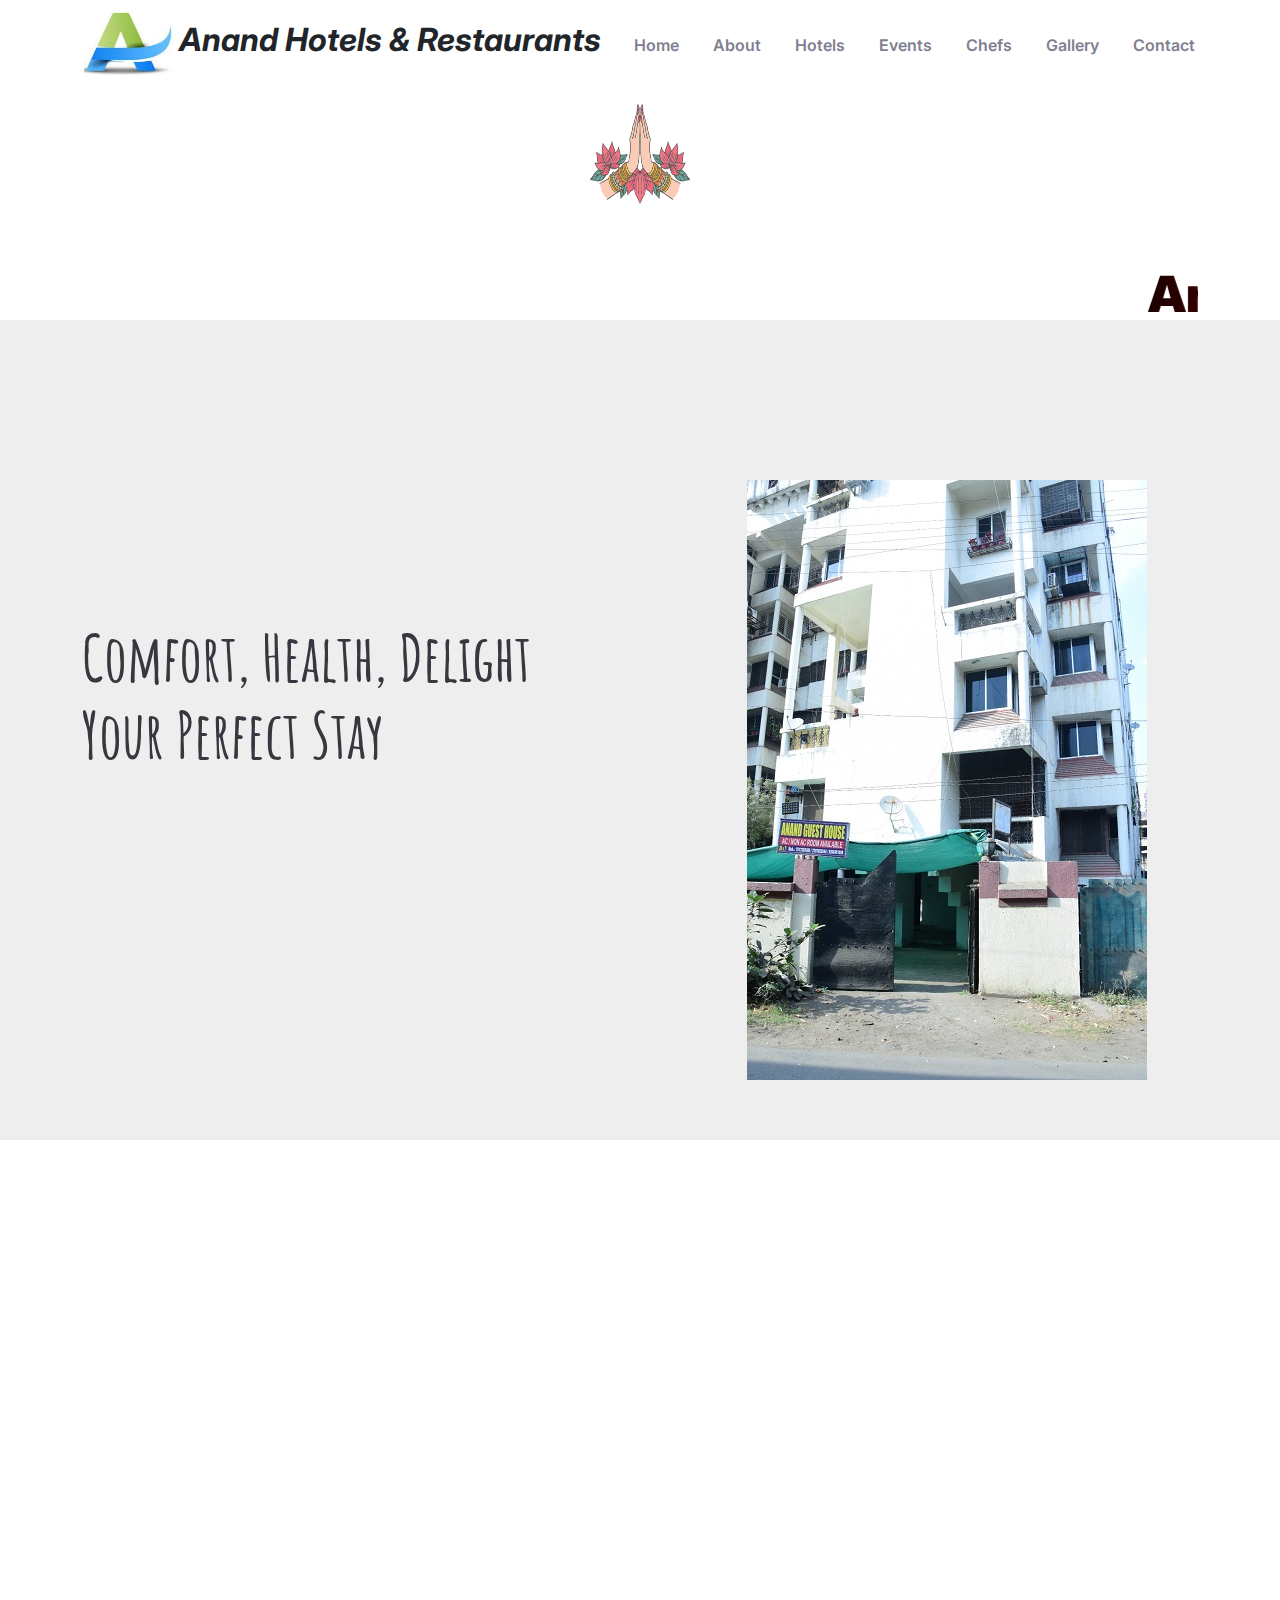
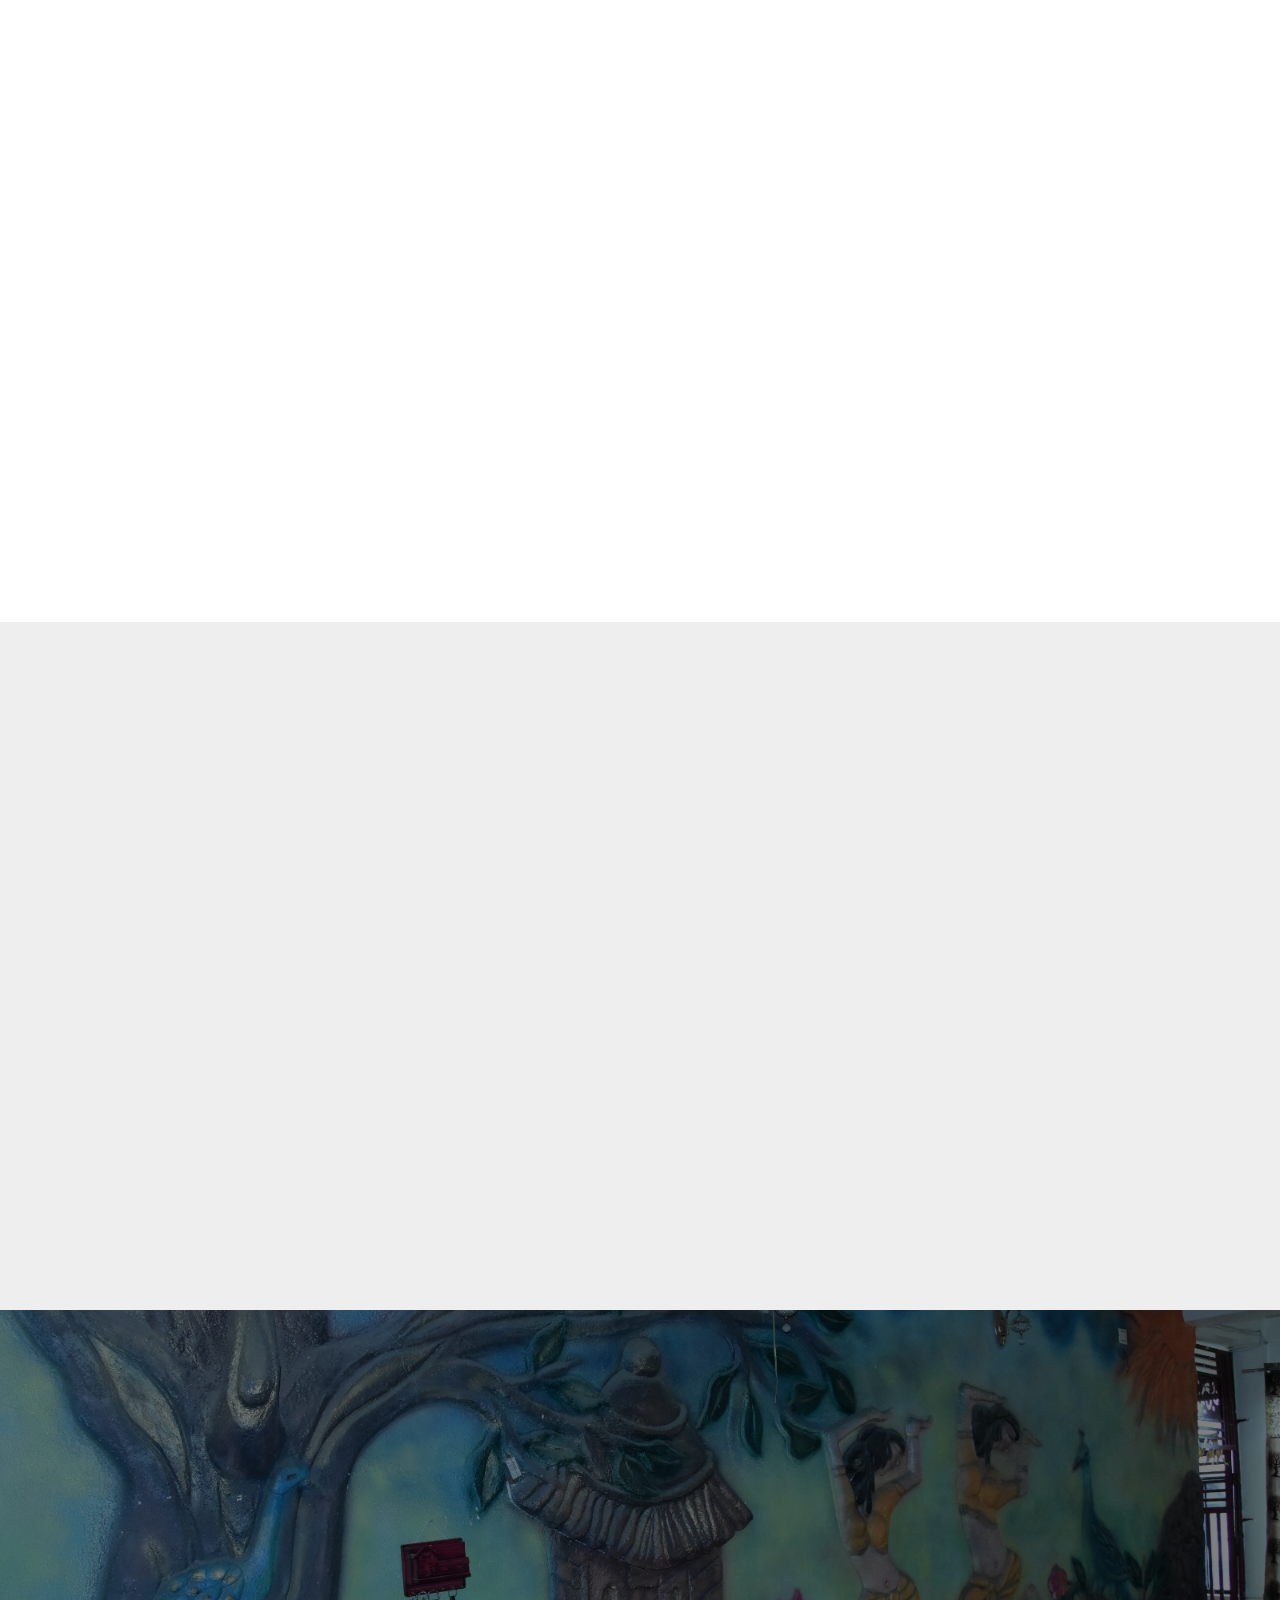
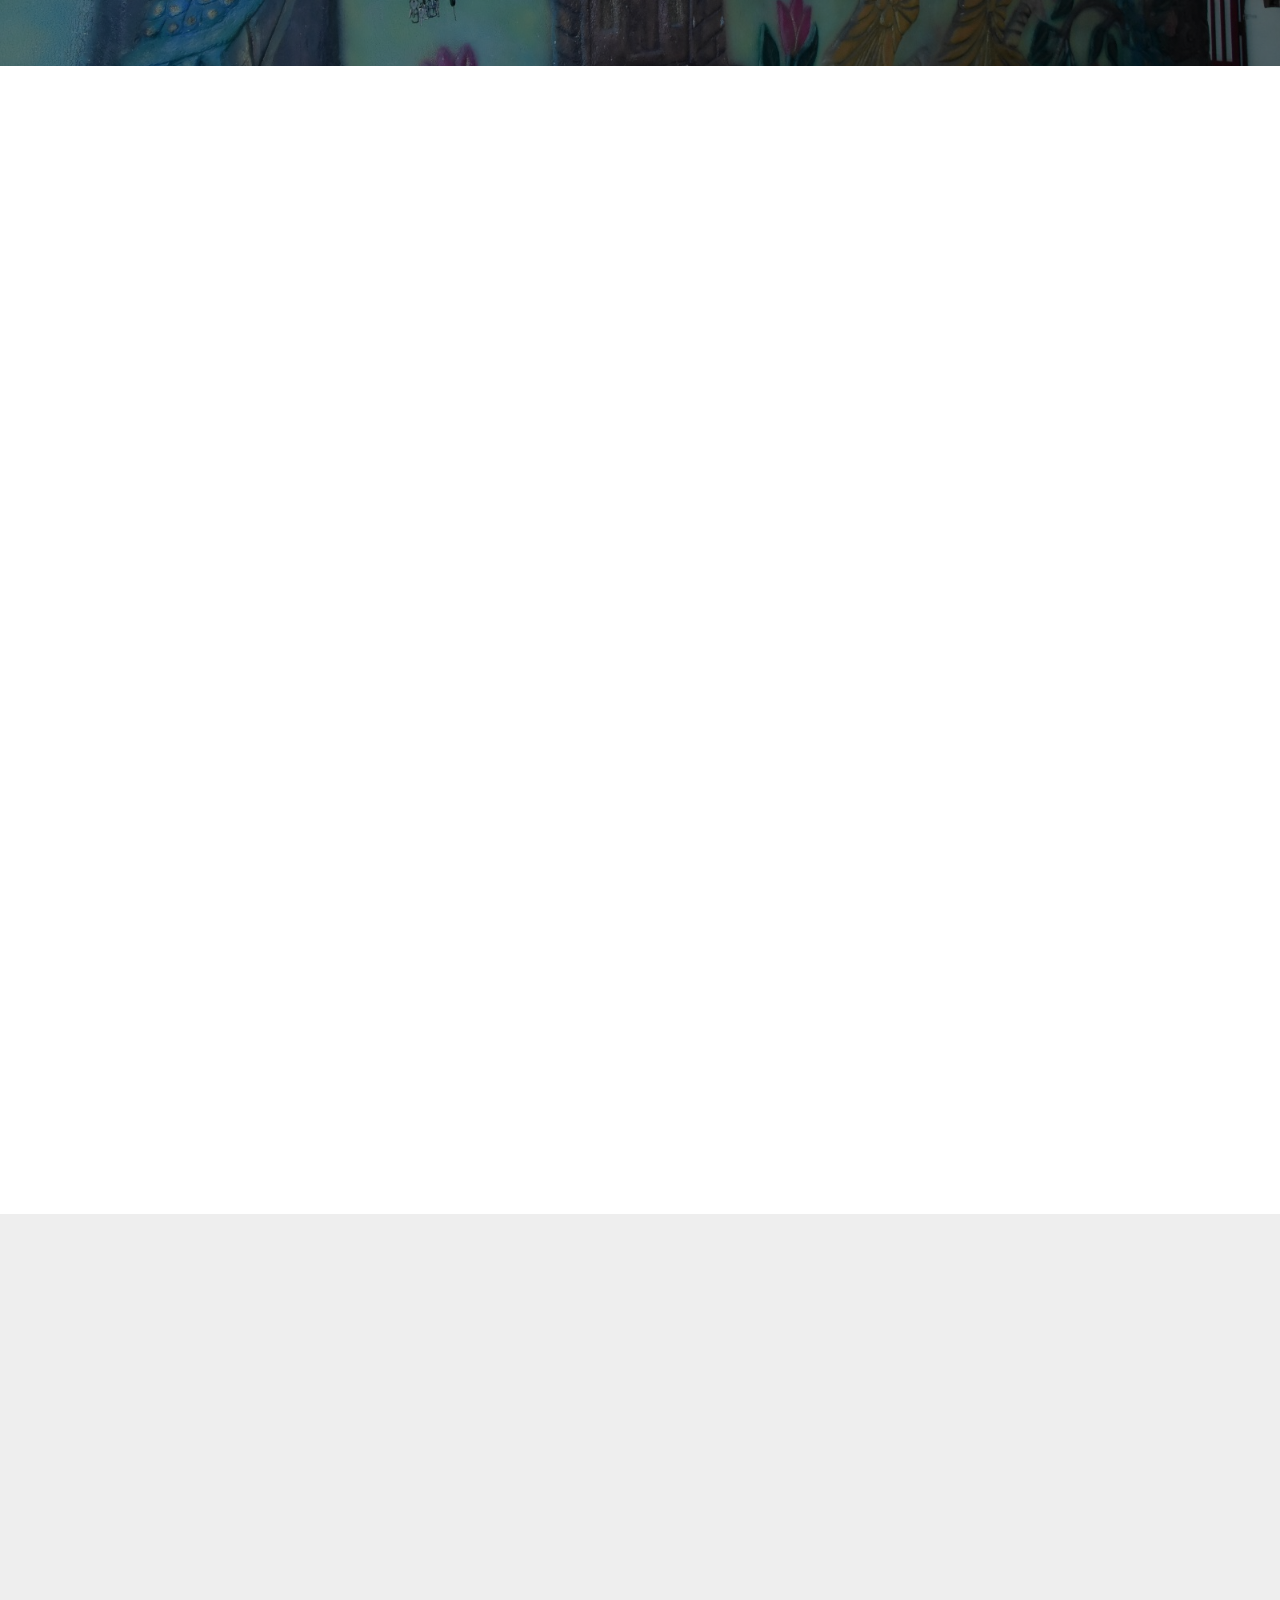
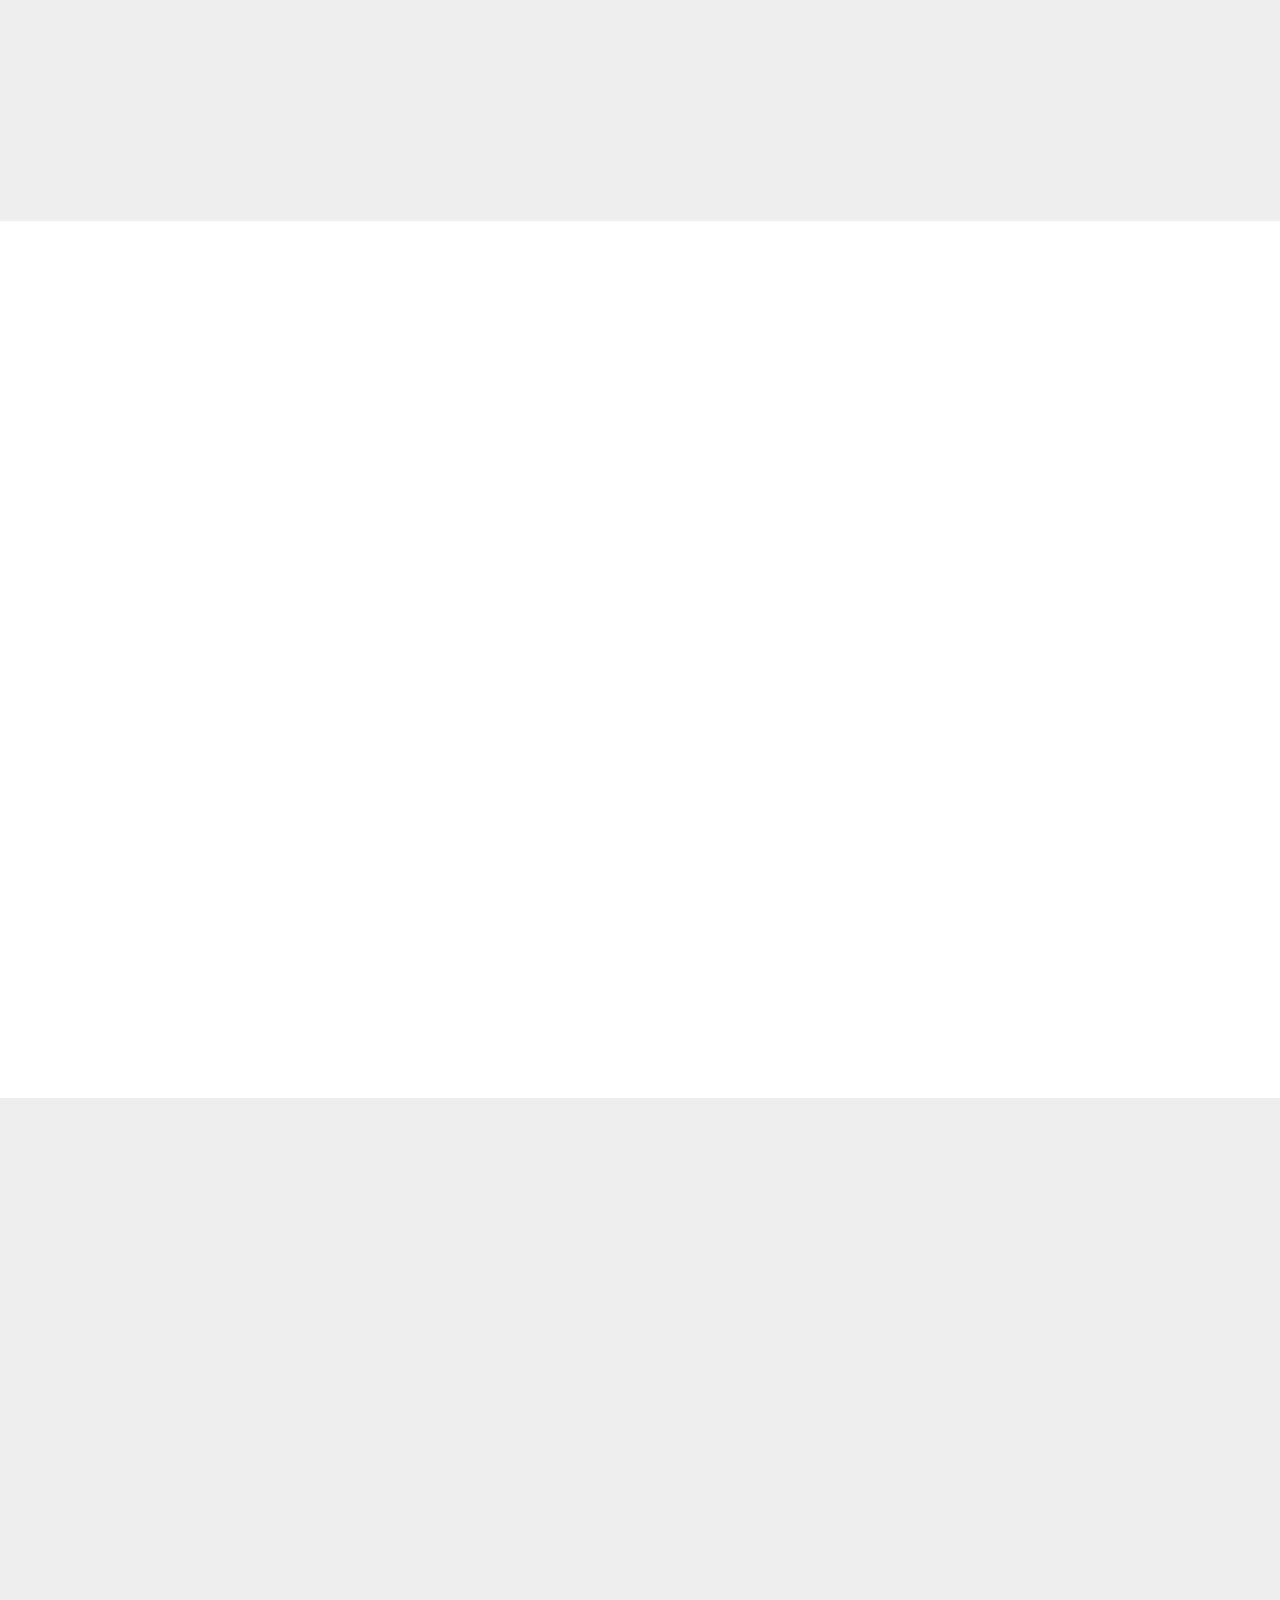
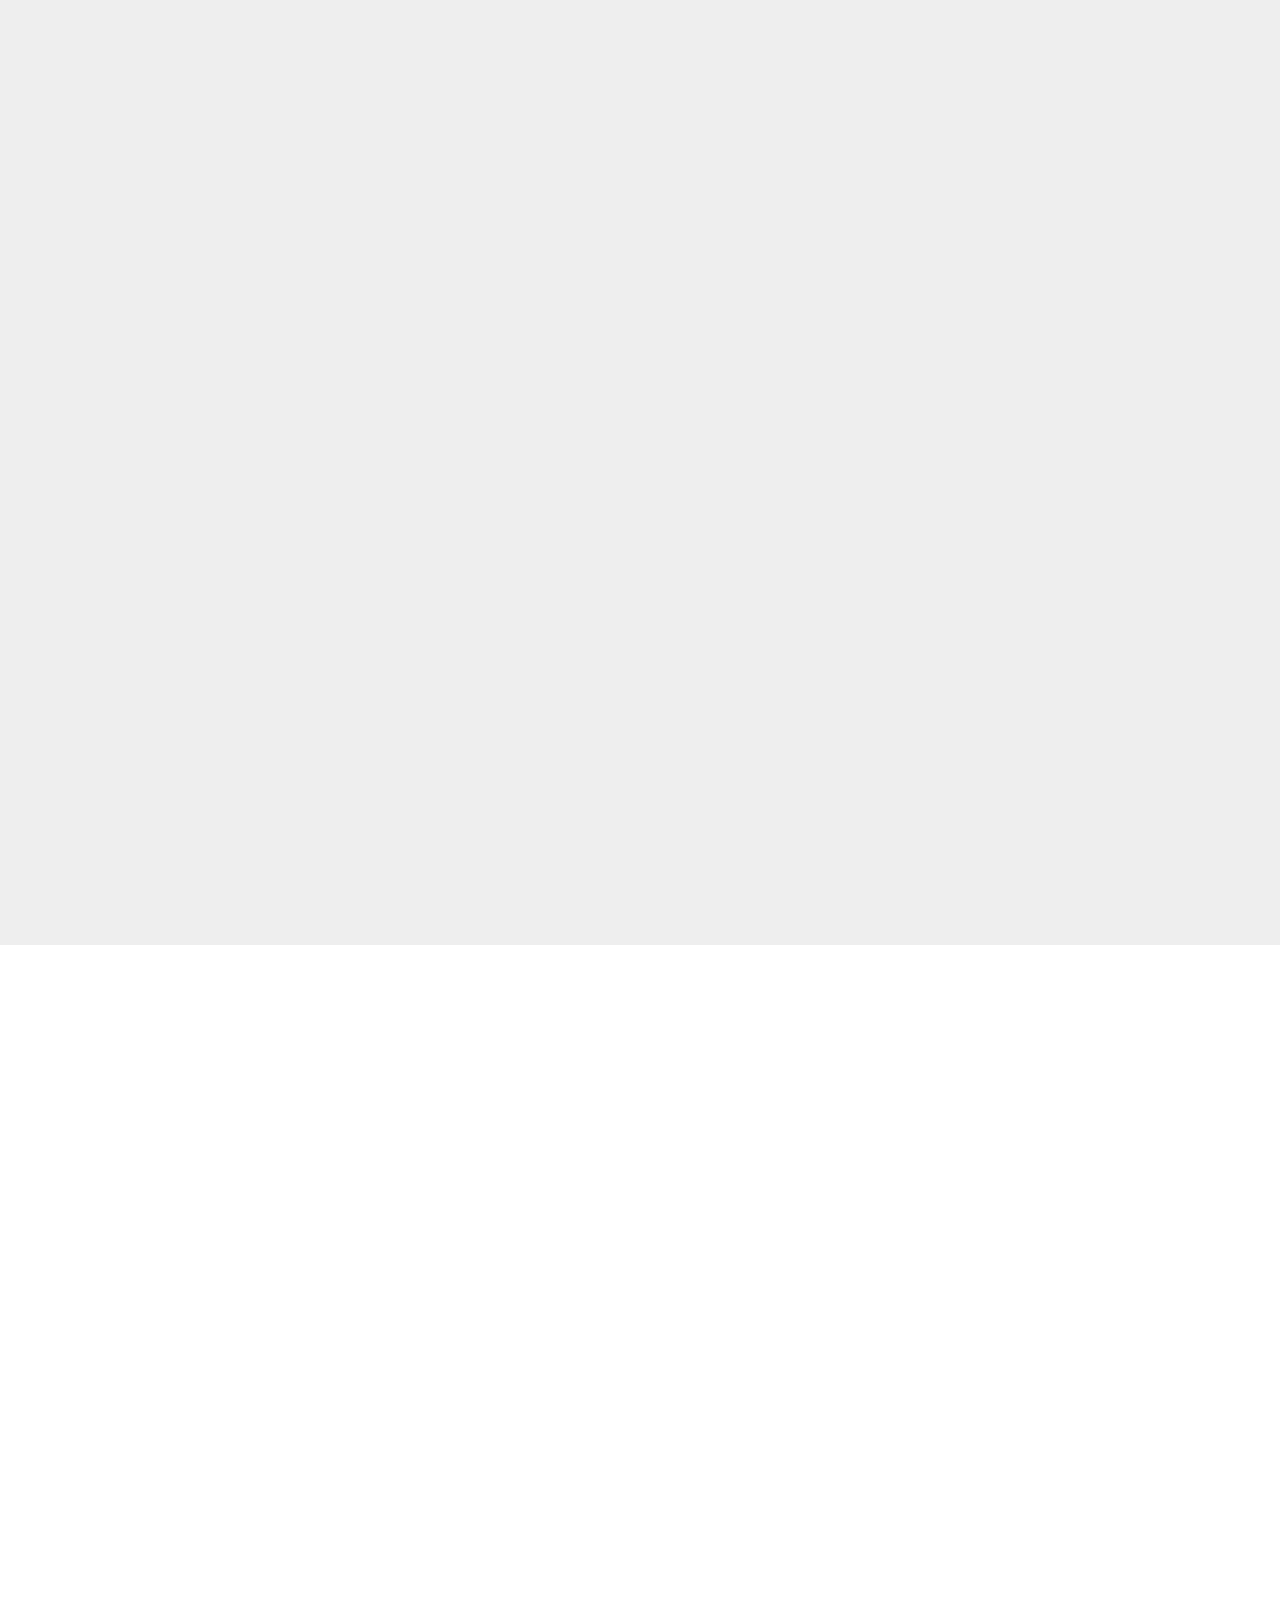
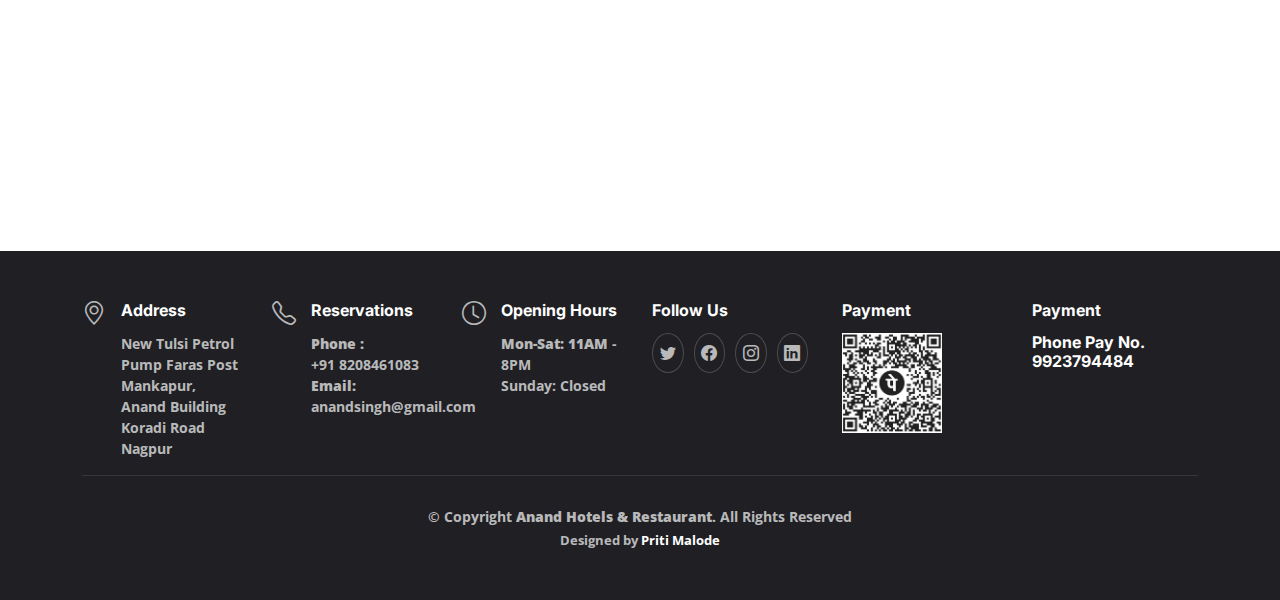
<file: index.html>
<!DOCTYPE html>
<html lang="en">

<head>
  <meta charset="utf-8">
  <meta content="width=device-width, initial-scale=1.0" name="viewport">

  <title>Anand Hotel and Restaurant</title>
  <meta content="" name="description">
  <meta content="" name="keywords">

  <!-- Favicons -->
  <link href="assets/img/favicon.png" rel="icon">
  <link href="assets/img/apple-touch-icon.png" rel="apple-touch-icon">

  <!-- Google Fonts -->
  <link rel="preconnect" href="https://fonts.googleapis.com">
  <link rel="preconnect" href="https://fonts.gstatic.com" crossorigin>
  <link href="https://fonts.googleapis.com/css2?family=Open+Sans:ital,wght@0,300;0,400;0,500;0,600;0,700;1,300;1,400;1,600;1,700&family=Amatic+SC:ital,wght@0,300;0,400;0,500;0,600;0,700;1,300;1,400;1,500;1,600;1,700&family=Inter:ital,wght@0,300;0,400;0,500;0,600;0,700;1,300;1,400;1,500;1,600;1,700&display=swap" rel="stylesheet">

  <!-- Vendor CSS Files -->
  <link href="assets/vendor/bootstrap/css/bootstrap.min.css" rel="stylesheet">
  <link href="assets/vendor/bootstrap-icons/bootstrap-icons.css" rel="stylesheet">
  <link href="assets/vendor/aos/aos.css" rel="stylesheet">
  <link href="assets/vendor/glightbox/css/glightbox.min.css" rel="stylesheet">
  <link href="assets/vendor/swiper/swiper-bundle.min.css" rel="stylesheet">

  <!-- Template Main CSS File -->
  <link href="assets/css/main.css" rel="stylesheet">

  <!-- =======================================================
  * Template Name: Yummy
  * Updated: Jan 30 2024 with Bootstrap v5.3.2
  * Template URL: https://bootstrapmade.com/yummy-bootstrap-restaurant-website-template/
  * Author: BootstrapMade.com
  * License: https://bootstrapmade.com/license/
  ======================================================== -->
</head>

<body>

  <!-- ======= Header ======= -->
  <header id="header" class="header fixed-top d-flex align-items-center">
    <div class="container d-flex align-items-center justify-content-between" >

      <a href="index.html" class="logo d-flex align-items-center me-auto me-lg-0">
        <!-- Uncomment the line below if you also wish to use an image logo --><br>
       <a href="assets/img/hotelcategory/banner.jpg">
         <img src="assets/img/loho.jpg" alt="" width="90px" height="70px">
      </a>

        <strong><h2><i>Anand Hotels &  Restaurants<span></span></i></strong></h2>
      </a>

      <nav id="navbar" class="navbar">
        <ul>
          <li><a href="#hero">Home</a></li>
          <li><a href="#about">About</a></li>
          <li><a href="#menu">Hotels</a></li>
          <li><a href="#events">Events</a></li>
          <li><a href="#chefs">Chefs</a></li>
          <li><a href="#gallery">Gallery</a></li>
        
          </li>
          <li><a href="#contact">Contact</a></li>
        </ul>
      </nav><!-- .navbar -->

      <!-- <a class="btn-book-a-table" href="hotel.html">Book a Table</a> -->
      <i class="mobile-nav-toggle mobile-nav-show bi bi-list"></i>
      <i class="mobile-nav-toggle mobile-nav-hide d-none bi bi-x"></i>

    </div>
  </header><!-- End Header -->

  <!-- ======= Hero Section ======= -->
  
  <section id="" style="height: 320px;">
   
    <div class="container" data-aos="fade-up">

      
      <div class="section-header">
       <br>
     <b><img src="assets/img/currentimage/wel.png" alt="" height="100px" width="100px">
   <marquee scrollamount="10"> <center> <h1 style="font-size: 50px;
          font-weight: 1000;
          background-image: 
          radial-gradient(circle, red,rgb(0, 0, 0));
          color: transparent;
          background-clip: text;
          -webkit-background-clip: text;">
           <!-- आपले स्वागत आहे  -->
          Welcome To <br><span>Anand Hotel Chain Restaurants In Nagpur</span></h1>    </center></b> </marquee>
       
      </div>

      

    </div>
  </section>
  <section id="hero" class="hero d-flex align-items-center section-bg">
    <div class="container">
      <div class="row justify-content-between gy-5">
        <div class="col-lg-5 order-2 order-lg-1 d-flex flex-column justify-content-center align-items-center align-items-lg-start text-center text-lg-start">
          <h2 data-aos="fade-up">Comfort, Health, Delight <br> Your Perfect Stay</h2>
          <p data-aos="fade-up" data-aos-delay="100">Discover the ultimate blend of comfort, health-conscious cuisine and delicious foods at our hotel and restaurant. Your perfect stay begins here</p>
          <div class="d-flex" data-aos="fade-up" data-aos-delay="200">
            <a href="assets/img/currentimage/anandvideo_LmKDm0TU.mp4"class="glightbox btn-watch-video d-flex align-items-center"
            >
           
            
            <i class="bi bi-play-circle"></i><span>Watch Video</span></a>
            &nbsp<a href="hotel.html" class="btn-book-a-table">More</a>
          </div>
        </div>
        <div class="col-lg-5 order-1 order-lg-2 text-center text-lg-start">
          <img src="assets/img/currentimage/anandguesthouse.jpeg" class="img-fluid" alt="" data-aos="zoom-out" data-aos-delay="300">
        </div>
      </div>
    </div>
    
  </section><!-- End Hero Section -->

  <main id="main">

    <!-- ======= About Section ======= -->
    <section id="about" class="about">
      <div class="container" data-aos="fade-up">

        <div class="section-header">
          <h2>About Us</h2>
          
         <b><p><span>Anand Hotel & Restaurant</span></p></b>
        </div>

        <div class="row gy-4">
          <div class="col-lg-7 position-relative about-img" style="background-image: url(assets/img/currentimage/enterance.jpeg) ;" data-aos="fade-up" data-aos-delay="150">
            <div class="call-us position-absolute">
              <h4>Contact With Us</h4>
              <p>9923794484</p>
            </div>
          </div>
          <div class="col-lg-5 d-flex align-items-end" data-aos="fade-up" data-aos-delay="300">
            <div class="content ps-0 ps-lg-5">
              <p class="fst-italic">
                Welcome to Anand Hotel & Restaurant

At Nagpur, we offering a seamless blend of comfort, culinary excellence, and unmatched service. Our establishment is more than just a place to stay and dine; it's an experience crafted with precision and passion.
              </p>
              <ul>
                <li><i class="bi bi-check2-all"></i> Comfortable Rooms:
                  Designed for a restful stay.</li>
                <li><i class="bi bi-check2-all"></i> Restaurant:
                  A diverse menu of delicious and healthy options.</li>
                <li><i class="bi bi-check2-all"></i> Accommodation:
                  Comfortable and well-appointed rooms designed for relaxation.</li>
              </ul>
              <p>
            We provide luxury meets culinary excellence. Our carefully curated rooms provide a haven of comfort, while our restaurant offers a gastronomic journey featuring healthy and delicious delights.Making every moment memorable at Anand – your perfect destination for a refined stay and exquisite dining experience.
              </p>

              <div class="position-relative mt-4">
                <img src="assets/img/currentimage/videoimg.jpeg" class="img-fluid" alt="">
                <a href="https://youtu.be/BCuH9jTMK58?si=0W-P9mqjlQmDNe5l" class="glightbox play-btn"></a>
              </div>
            </div>
          </div>
        </div>

      </div>
    </section><!-- End About Section -->

    <!-- ======= Why Us Section ======= -->
    <section id="why-us" class="why-us section-bg">
      <div class="container" data-aos="fade-up">

        <div class="row gy-4">

          <div class="col-lg-4" data-aos="fade-up" data-aos-delay="100">
            <div class="why-box">
              <h3>Why Choose Anand Hotels?</h3>
              <p>
                Our thoughtfully designed rooms create a tranquil retreat, providing a perfect blend of luxury and relaxation for our guests.Each dish is crafted with precision, ensuring a delightful journey for your taste buds, making dining with us a unique and satisfying experience.
                Choose Anand Hotel & Restaurant for a stay where attention to detail and guest satisfaction are our top priorities.
              </p>
              <div class="text-center">
                <a href="https://www.booking.com/hotel/in/oyo-anand-lodging-restaurant.en-gb.html" class="more-btn">Book Now<i class="bx bx-chevron-right"></i></a>
              </div>
            </div>
          </div><!-- End Why Box -->

          <div class="col-lg-8 d-flex align-items-center">
            <div class="row gy-4">
             
              <div class="col-xl-4" data-aos="fade-up" data-aos-delay="300">
                <div class="icon-box d-flex flex-column justify-content-center align-items-center">
                  <i class="bi bi-clipboard-data"></i>
                  <h4>Elevated <br>Comfort</h4>
                  <p> Our thoughtfully designed rooms create a tranquil retreat, providing a perfect blend of luxury and relaxation for our guests.</p>
                </div>
              </div>
              <div class="col-xl-4" data-aos="fade-up" data-aos-delay="300">
                <div class="icon-box d-flex flex-column justify-content-center align-items-center">
                  <i class="bi bi-gem"></i>
                  <h4>Culinary Excellence</h4>
                  <p>Choose Anand for an unparalleled culinary experience. Our restaurant takes pride in serving not only delicious but also healthy meals.</p>
                </div>
              </div><!-- End Icon Box -->

              <div class="col-xl-4" data-aos="fade-up" data-aos-delay="400">
                <div class="icon-box d-flex flex-column justify-content-center align-items-center">
                  <i class="bi bi-inboxes"></i>
                  <h4>Impeccable Service</h4>
                  <p> Our dedicated team goes above & beyond to meet your needs, ensuring that every aspect of your stay,  is met with warmth and efficiency</p>
                </div>
              </div><!-- End Icon Box -->

            </div>
          </div>

        </div>

      </div>
    </section><!-- End Why Us Section -->

    <!-- ======= Stats Counter Section ======= -->
    <section id="stats-counter" class="stats-counter">
      <div class="container" data-aos="zoom-out">

        <div class="row gy-4">

          <div class="col-lg-3 col-md-6">
            <div class="stats-item text-center w-100 h-100">
              <span data-purecounter-start="0" data-purecounter-end="50" data-purecounter-duration="1" class="purecounter"></span>
              <p>Clients</p>
            </div>
          </div><!-- End Stats Item -->

          <div class="col-lg-3 col-md-6">
            <div class="stats-item text-center w-100 h-100">
              <span data-purecounter-start="0" data-purecounter-end="400" data-purecounter-duration="1" class="purecounter"></span>
              <p>Projects</p>
            </div>
          </div><!-- End Stats Item -->

          <div class="col-lg-3 col-md-6">
            <div class="stats-item text-center w-100 h-100">
              <span data-purecounter-start="0" data-purecounter-end="1453" data-purecounter-duration="1" class="purecounter"></span>
              <p>Hours Of Support</p>
            </div>
          </div><!-- End Stats Item -->

          <div class="col-lg-3 col-md-6">
            <div class="stats-item text-center w-100 h-100">
              <span data-purecounter-start="0" data-purecounter-end="32" data-purecounter-duration="1" class="purecounter"></span>
              <p>Workers</p>
            </div>
          </div><!-- End Stats Item -->

        </div>

      </div>
    </section><!-- End Stats Counter Section -->

    <!-- ======= Menu Section ======= -->
   
   <section id="menu" class="menu">
      <div class="container" data-aos="fade-up">

        <div class="section-header">
          <h2>Our Menu</h2>
          <p>Check Our <span>Hotel Menu</span></p>
        </div>

        <ul class="nav nav-tabs d-flex justify-content-center" data-aos="fade-up" data-aos-delay="200">

          <li class="nav-item">
            <a class="nav-link active show" data-bs-toggle="tab" data-bs-target="#menu-starters">
              <h4>Hotel Lists</h4>
            </a>
          </li><!-- End tab nav item -->

          <li class="nav-item">
            <a class="nav-link" data-bs-toggle="tab" data-bs-target="#menu-breakfast">
              <h4>Foods</h4>
            </a><!-- End tab nav item -->

          <!-- End tab nav item -->

        </ul>

        <div class="tab-content" data-aos="fade-up" data-aos-delay="300">

          <div class="tab-pane fade active show" id="menu-starters">

            <div class="tab-header text-center">
             
              <h3>Hotel & Restaurant</h3>
            </div>

            <div class="row gy-5">

              <div class="col-lg-4 menu-item">
                <a href="assets/img/currentimage/anand restra.jpeg" ><img width="356" width="156" src="assets/img/currentimage/anand restra.jpeg" class="menu-img img-fluid" alt=""></a>
                <h4>Anand Restaurant & Bar</h4>
                <p class="ingredients">
                Location:  Faras Hotel Anand Building <br> Near Petrol Pump,Koradi Road
                </p>
                <p class="price">
                  Contact No: 9923794484
                </p>
              </div><!-- Menu Item -->

              <div class="col-lg-4 menu-item">
                <a href="assets/img/currentimage/maharaja restra.jpeg" ><img width="356" width="156" src="assets/img/currentimage/maharaja restra.jpeg" class="menu-img img-fluid" alt=""></a>
                <h4>Maharaja Restaurant & Garden Lawn</h4>
                <p class="ingredients">
                Location: Dahegav [R] khaparkheda <br>Dahegav Rangari khaparkheda Road
                <p class="price">
                  Contact No: 8698403055,<br>7030223371
                </p>
              </div><!-- Menu Item -->

              <div class="col-lg-4 menu-item">
                <a href="assets/img/currentimage/jaldarshan.jpeg" ><img width="356" width="156" src="assets/img/currentimage/jaldarshan.jpeg" class="menu-img img-fluid" alt=""></a>
                <h4>Jaldarshan Garden Restaurant</h4>
                <p class="ingredients">
                  Location: Koradi Road Opposite<br> Kille Kolar Dahegav
                </p>
                <p class="price">
                  Contact No: 9075292664,<br>9923794484
                </p>
              </div><!-- Menu Item -->

              <div class="col-lg-4 menu-item">
                <a href="assets/img/currentimage/sataym restra.jpeg" ><img src="assets/img/currentimage/sataym restra.jpeg" width="356" width="156" class="menu-img img-fluid" alt=""></a>
                <h4>Hotel Satyam Restaurant </h4>
                <p class="ingredients">
              Location: Savner Highway Road <br>Patansavangi Nagpur
                </p>
                <p class="price">
                  Contact No: 8208461083,<br>7722066021
                </p>
              </div><!-- Menu Item -->

              <div class="col-lg-4 menu-item">
                <a  href="assets/img/currentimage/anand.jpeg">
                 <img src="assets/img/currentimage/anand.jpeg" width="356" width="156" class="menu-img img-fluid" alt=""></a>
               
                 <h4>Anand Hotel </h4>
                <p class="ingredients">
                 Location:Savner Dhapevada Road<br> Near Sai Petrol<br> Pump Borgav Nagpur
                </p>
                <p class="price">
                  Contact No: 9923794484
                </p>
              </div><!-- Menu Item -->

              <div class="col-lg-4 menu-item">
                <a href="assets/img/currentimage/anshrestra.jpeg"><img  src="assets/img/currentimage/anshrestra.jpeg" width="356" width="156" class="menu-img img-fluid" alt=""></a>
                <h4>Ansh Family Restaurant & Bar</h4>
                <p class="ingredients">
                  Location: Bokhara Road Koradi<br> Naka Nagpur
                </p>
                <p class="price">
                  Contact No: 8788681154,<br>9766085788
                </p>
              </div><!-- Menu Item -->

            </div>
          </div><!-- End Starter Menu Content -->

          <div class="tab-pane fade" id="menu-breakfast">

            <div class="tab-header text-center">
              <h3>Veg</h3>
            </div>

            <div class="row gy-5">


              <div class="col-lg-3 menu-item">
                <a href="assets/img/menu/menu-item-4.png" class="glightbox"><img src="assets/img/menu/menu-item-4.png" class="menu-img img-fluid" alt=""></a>
                <h4>Eos Luibusdam</h4>
                <p class="ingredients">
                  Lorem, deren, trataro, filede, nerada
                </p>
                <p class="price">
                  $12.95
                </p>
              </div><!-- Menu Item -->
              <div class="col-lg-3 menu-item">
                <a href="assets/img/menu/menu-item-5.png" class="glightbox"><img src="assets/img/menu/menu-item-5.png" class="menu-img img-fluid" alt=""></a>
                <h4>Eos Luibusdam</h4>
                <p class="ingredients">
                  Lorem, deren, trataro, filede, nerada
                </p>
                <p class="price">
                  $12.95
                </p>
              </div>
              <div class="col-lg-3 menu-item">
                <a href="assets/img/menu/menu-item-5.png" class="glightbox"><img src="assets/img/menu/menu-item-5.png" class="menu-img img-fluid" alt=""></a>
                <h4>Eos Luibusdam</h4>
                <p class="ingredients">
                  Lorem, deren, trataro, filede, nerada
                </p>
                <p class="price">
                  $12.95
                </p>
              </div><!-- Menu Item -->

              <div class="col-lg-3 menu-item">
                <a href="assets/img/menu/menu-item-6.png" class="glightbox"><img src="assets/img/menu/menu-item-6.png" class="menu-img img-fluid" alt=""></a>
                <h4>Laboriosam Direva</h4>
                <p class="ingredients">
                  Lorem, deren, trataro, filede, nerada
                </p>
                <p class="price">
                  $9.95
                </p>
              </div><!-- Menu Item -->

            </div>

            <div class="tab-header text-center">
              <h3>Non-Veg</h3>
            </div>

            <div class="row gy-5">


              <div class="col-lg-3 menu-item">
                <a href="assets/img/menu/menu-item-4.png" class="glightbox"><img src="assets/img/menu/menu-item-4.png" class="menu-img img-fluid" alt=""></a>
                <h4>Eos Luibusdam</h4>
                <p class="ingredients">
                  Lorem, deren, trataro, filede, nerada
                </p>
                <p class="price">
                  $12.95
                </p>
              </div><!-- Menu Item -->

              <div class="col-lg-3 menu-item">
                <a href="assets/img/menu/menu-item-5.png" class="glightbox"><img src="assets/img/menu/menu-item-5.png" class="menu-img img-fluid" alt=""></a>
                <h4>Eos Luibusdam</h4>
                <p class="ingredients">
                  Lorem, deren, trataro, filede, nerada
                </p>
                <p class="price">
                  $12.95
                </p>
              </div><!-- Menu Item -->

              <div class="col-lg-3 menu-item">
                <a href="assets/img/menu/menu-item-6.png" class="glightbox"><img src="assets/img/menu/menu-item-6.png" class="menu-img img-fluid" alt=""></a>
                <h4>Laboriosam Direva</h4>
                <p class="ingredients">
                  Lorem, deren, trataro, filede, nerada
                </p>
                <p class="price">
                  $9.95
                </p>
              </div>
              <div class="col-lg-3 menu-item">
                <a href="assets/img/menu/menu-item-6.png" class="glightbox"><img src="assets/img/menu/menu-item-6.png" class="menu-img img-fluid" alt=""></a>
                <h4>Laboriosam Direva</h4>
                <p class="ingredients">
                  Lorem, deren, trataro, filede, nerada
                </p>
                <p class="price">
                  $9.95
                </p>
              </div><!-- Menu Item -->

            </div>
            <div class="tab-header text-center">
              <h3>Starter</h3>
            </div>

            <div class="row gy-5">


              <div class="col-lg-3 menu-item">
                <a href="assets/img/menu/menu-item-4.png" class="glightbox"><img src="assets/img/menu/menu-item-4.png" class="menu-img img-fluid" alt=""></a>
                <h4>Eos Luibusdam</h4>
                <p class="ingredients">
                  Lorem, deren, trataro, filede, nerada
                </p>
                <p class="price">
                  $12.95
                </p>
              </div><!-- Menu Item -->

              <div class="col-lg-3 menu-item">
                <a href="assets/img/menu/menu-item-5.png" class="glightbox"><img src="assets/img/menu/menu-item-5.png" class="menu-img img-fluid" alt=""></a>
                <h4>Eos Luibusdam</h4>
                <p class="ingredients">
                  Lorem, deren, trataro, filede, nerada
                </p>
                <p class="price">
                  $12.95
                </p>
              </div><!-- Menu Item -->

              <div class="col-lg-3 menu-item">
                <a href="assets/img/menu/menu-item-6.png" class="glightbox"><img src="assets/img/menu/menu-item-6.png" class="menu-img img-fluid" alt=""></a>
                <h4>Laboriosam Direva</h4>
                <p class="ingredients">
                  Lorem, deren, trataro, filede, nerada
                </p>
                <p class="price">
                  $9.95
                </p>
              </div><!-- Menu Item -->
              <div class="col-lg-3 menu-item">
                <a href="assets/img/menu/menu-item-6.png" class="glightbox"><img src="assets/img/menu/menu-item-6.png" class="menu-img img-fluid" alt=""></a>
                <h4>Laboriosam Direva</h4>
                <p class="ingredients">
                  Lorem, deren, trataro, filede, nerada
                </p>
                <p class="price">
                  $9.95
                </p>
              </div>
            </div>
            <div class="tab-header text-center">
              <h3>Dessert</h3>
            </div>

            <div class="row gy-5">


              <div class="col-lg-3 menu-item">
                <a href="assets/img/menu/menu-item-4.png" class="glightbox"><img src="assets/img/menu/menu-item-4.png" class="menu-img img-fluid" alt=""></a>
                <h4>Eos Luibusdam</h4>
                <p class="ingredients">
                  Lorem, deren, trataro, filede, nerada
                </p>
                <p class="price">
                  $12.95
                </p>
              </div><!-- Menu Item -->

              <div class="col-lg-3 menu-item">
                <a href="assets/img/menu/menu-item-5.png" class="glightbox"><img src="assets/img/menu/menu-item-5.png" class="menu-img img-fluid" alt=""></a>
                <h4>Eos Luibusdam</h4>
                <p class="ingredients">
                  Lorem, deren, trataro, filede, nerada
                </p>
                <p class="price">
                  $12.95
                </p>
              </div><!-- Menu Item -->

              <div class="col-lg-3 menu-item">
                <a href="assets/img/menu/menu-item-6.png" class="glightbox"><img src="assets/img/menu/menu-item-6.png" class="menu-img img-fluid" alt=""></a>
                <h4>Laboriosam Direva</h4>
                <p class="ingredients">
                  Lorem, deren, trataro, filede, nerada
                </p>
                <p class="price">
                  $9.95
                </p>
              </div>
              <div class="col-lg-3 menu-item">
                <a href="assets/img/menu/menu-item-6.png" class="glightbox"><img src="assets/img/menu/menu-item-6.png" class="menu-img img-fluid" alt=""></a>
                <h4>Laboriosam Direva</h4>
                <p class="ingredients">
                  Lorem, deren, trataro, filede, nerada
                </p>
                <p class="price">
                  $9.95
                </p>
              </div><!-- Menu Item -->

            </div>
          </div><!-- End Breakfast Menu Content -->

         <!-- End Lunch Menu Content -->

          <!-- End Dinner Menu Content -->

        </div>

      </div>
    </section>
    <!-- End Menu Section -->

    <!-- ======= Testimonials Section ======= -->
    <section id="testimonials" class="testimonials section-bg">
      <div class="container" data-aos="fade-up">

        <div class="section-header">
          <h2>Testimonials</h2>
          <p>What Are They <span>Saying About Us</span></p>
        </div>

        <div class="slides-1 swiper" data-aos="fade-up" data-aos-delay="100">
          <div class="swiper-wrapper">

            <div class="swiper-slide">
              <div class="testimonial-item">
                <div class="row gy-4 justify-content-center">
                  <div class="col-lg-6">
                    <div class="testimonial-content">
                      <p>
                        <i class="bi bi-quote quote-icon-left"></i>
                        I am grateful for the positive feedback from our guests, acknowledging the efforts we put into ensuring a comfortable and enjoyable experience. Their testimonials reflect the hard work and passion that goes into every aspect of our hotel
                        <i class="bi bi-quote quote-icon-right"></i>
                      </p>
                      <h3>Anand Singh</h3>
                      <h4>CEO &amp; Founder</h4>
                      <div class="stars">
                        <i class="bi bi-star-fill"></i><i class="bi bi-star-fill"></i><i class="bi bi-star-fill"></i><i class="bi bi-star-fill"></i><i class="bi bi-star-fill"></i>
                      </div>
                    </div>
                  </div>
                  <div class="col-lg-2 text-center">
                    <img src="assets/img/testimonials/testimonials-1.jpg" class="img-fluid testimonial-img" alt="">
                  </div>
                </div>
              </div>
            </div><!-- End testimonial item -->
 <div class="swiper-slide"> 
              <div class="testimonial-item">
                <div class="row gy-4 justify-content-center">
                  <div class="col-lg-6">
                    <div class="testimonial-content">
                      <p>
                        <i class="bi bi-quote quote-icon-left"></i>
                        I am delighted to share my experience at time of website creation. 
                        Website designer who has truly elevated our online presence.
                       Their meticulous project management ensured that every aspect of the design process, from conceptualization to implementation.
                        <i class="bi bi-quote quote-icon-right"></i>
                      </p>
                      <h3>Priti Malode</h3>
                      <h4>Full Stack Developer & website Designer</h4>
                      <div class="stars">
                        <i class="bi bi-star-fill"></i><i class="bi bi-star-fill"></i><i class="bi bi-star-fill"></i><i class="bi bi-star-fill"></i><i class="bi bi-star-fill"></i>
                      </div>
                    </div>
                  </div>
                  <div class="col-lg-2 text-center">
                    <img src="assets/img/currentimage/me.jpeg" class="img-fluid testimonial-img" alt="">
                  </div>
                </div>
              </div>
            </div> 
            <!-- End testimonial item -->

           

          

          </div>
          <div class="swiper-pagination"></div>
        </div>

      </div>
    </section><!-- End Testimonials Section -->

    <!-- ======= Events Section ======= -->
    <section id="events" class="events">
      <div class="container-fluid" data-aos="fade-up">

        <div class="section-header">
          <h2>Events</h2>
          <p>Share <span>Facility</span> In Our Restaurant</p>
        </div>




        <div class="slides-3 swiper" data-aos="fade-up" data-aos-delay="100">
          <div class="swiper-wrapper">

            <div class="swiper-slide event-item d-flex flex-column justify-content-end" style="background-image: url(assets/img/hotelcategory/birthday.jpg)">
              <h3>Birtday Party</h3>
              <div class="price align-self-start">₹10000</div>
              <p class="description">
                With colorful decorations, delicious treats, and exciting entertainment, we create a memorable celebration for the birthday boy or girl. From themed decor to fun activities, our venue is perfect for kids and adults alike to enjoy a day filled with joy and laughter.
              </p>
            </div>
            <!-- End Event item -->

            <div class="swiper-slide event-item d-flex flex-column justify-content-end" style="background-image: url(assets/img/hotelcategory/marriage.jpg)">
              <h3>Marriage Hall</h3>
              <div class="price align-self-start">₹20000</div>
              <p class="description">
                With its grand architecture and luxurious amenities, it sets the stage for unforgettable weddings and receptions. From intimate ceremonies to extravagant affairs, our versatile hall caters to your every need, ensuring a magical event for you and your guests.
              </p>
            </div>
            <!-- End Event item -->

            <div class="swiper-slide event-item d-flex flex-column justify-content-end" style="background-image: url(assets/img/hotelcategory/dsco.jpeg)">
              <h3>Disco Party</h3>
              <div class="price align-self-start">₹30000</div>
              <p class="description">
                With pulsating beats, dazzling lights, and a groovy atmosphere, it's a night filled with non-stop fun and excitement. Whether you're showing off your moves on the dance floor or chilling at the VIP lounge, our disco party promises an unforgettable experience for party-goers of all ages
              </p>
            </div>
            <div class="swiper-slide event-item d-flex flex-column justify-content-end" style="background-image: url(assets/img/hotelcategory/partyawn.jpg)">
              <h3>Party Lawn</h3>
              <div class="price align-self-start">₹30000</div>
              <p class="description">
                Step onto our lush party lawn, where nature meets celebration!  Surrounded by greenery and open skies, it's an ideal setting for outdoor gatherings. Whether it's a barbecue, picnic, or evening soirée, our spacious lawn provides the perfect backdrop for your festivities.
              </p>
            </div>
            <div class="swiper-slide event-item d-flex flex-column justify-content-end" style="background-image: url(assets/img/currentimage/swimmingparty.jpeg)">
              <h3>Swimming Pool Party</h3>
              <div class="price align-self-start">₹30000</div>
              <p class="description">
              
A swimming pool party is a lively and enjoyable event where guests gather to socialize, relax.  Dive into fun and relaxation at our swimming pool party! Enjoy refreshing drinks poolside, soak up the sun, and splash around with friends. With vibrant music and pool games.
              </p>
            </div>
            <div class="swiper-slide event-item d-flex flex-column justify-content-end" style="background-image: url(assets/img/hotelcategory/roof.jpeg)">
              <h3>Roof Top Party</h3>
              <div class="price align-self-start">₹30000</div>
              <p class="description">
               With panoramic views of the city skyline and starlit skies above, it's an enchanting setting for any occasion. Whether it's a cocktail party, dinner reception, or romantic evening soirée, our rooftop venue offers an unforgettable backdrop for your celebration.
              </p>
            </div>
            <!-- End Event item -->

          </div>
          <!-- <div class="swiper-pagination"></div>
        </div> -->

      </div>
    </section><!-- End Events Section -->

    <!-- ======= Chefs Section ======= -->
    <section id="chefs" class="chefs section-bg">
      <div class="container" data-aos="fade-up">

        <div class="section-header">
          <h2>Chefs</h2>
          <p>Our <span>Proffesional</span> Chefs</p>
        </div>

        <div class="row gy-4">

          <div class="col-lg-4 col-md-6 d-flex align-items-stretch" data-aos="fade-up" data-aos-delay="100">
            <div class="chef-member">
              <div class="member-img">
                <img src="assets/img/chefs/chefs-1.jpg" class="img-fluid" alt="">
                <!-- <div class="social">
                  <a href=""><i class="bi bi-twitter"></i></a>
                  <a href=""><i class="bi bi-facebook"></i></a>
                  <a href=""><i class="bi bi-instagram"></i></a>
                  <a href=""><i class="bi bi-linkedin"></i></a>
                </div> -->
              </div>
              <div class="member-info">
                <h4>Vikas khanna</h4>
                <span>Master Chef</span>
                <p>The show brings together amateur and home cooks who compete against each other to impress a panel of judges with their culinary skills, creativity, and ability to handle pressure in the kitchen.</p>
              </div>
            </div>
          </div><!-- End Chefs Member -->

          <div class="col-lg-4 col-md-6 d-flex align-items-stretch" data-aos="fade-up" data-aos-delay="200">
            <div class="chef-member">
              <div class="member-img">
                <img src="assets/img/chefs/chefs-2.jpg" class="img-fluid" alt="">
                <!-- <div class="social">
                  <a href=""><i class="bi bi-twitter"></i></a>
                  <a href=""><i class="bi bi-facebook"></i></a>
                  <a href=""><i class="bi bi-instagram"></i></a>
                  <a href=""><i class="bi bi-linkedin"></i></a>
                </div> -->
              </div>
              <div class="member-info">
                <h4>Sarah Jhonson</h4>
                <span>Patissier</span>
                <p>Patissiers are creative individuals who constantly push the boundaries of pastry-making. They experiment with new flavors, textures, and presentation styles, seeking to surprise and delight their customers with innovative dessert creations.</p>
              </div>
            </div>
          </div><!-- End Chefs Member -->

          <div class="col-lg-4 col-md-6 d-flex align-items-stretch" data-aos="fade-up" data-aos-delay="300">
            <div class="chef-member">
              <div class="member-img">
                <img src="assets/img/chefs/chefs-3.jpg" class="img-fluid" alt="">
                <!-- <div class="social">
                  <a href=""><i class="bi bi-twitter"></i></a>
                  <a href=""><i class="bi bi-facebook"></i></a>
                  <a href=""><i class="bi bi-instagram"></i></a>
                  <a href=""><i class="bi bi-linkedin"></i></a>
                </div> -->
              </div>
              <div class="member-info">
                <h4>Sanjiv Kapoor</h4>
                <span>Cook</span>
                <p>A cook is a culinary professional responsible for preparing and cooking food in various settings, such as restaurants, hotels, catering companies, and private households. </p>
              </div>
            </div>
          </div><!-- End Chefs Member -->

        </div>

      </div>
    </section><!-- End Chefs Section -->

    <!-- ======= Book A Table Section ======= -->
<!-- End Book A Table Section -->

    <!-- ======= Gallery Section ======= -->
    <section id="gallery" class="gallery section-bg">
      <div class="container" data-aos="fade-up">

        <div class="section-header">
          <h2>gallery</h2>
          <p>Check <span>Our Gallery</span></p>
        </div>

        <div class="gallery-slider swiper">
          <div class="swiper-wrapper align-items-center">
            <div class="swiper-slide"><a class="glightbox" data-gallery="images-gallery" href="assets/img/currentimage/01.jpeg"><img src="assets/img/currentimage/01.jpeg" class="img-fluid" alt=""></a></div>
            <div class="swiper-slide"><a class="glightbox" data-gallery="images-gallery" href="assets/img/currentimage/02.jpeg"><img src="assets/img/currentimage/02.jpeg" class="img-fluid" alt=""></a></div>
            <div class="swiper-slide"><a class="glightbox" data-gallery="images-gallery" href="assets/img/currentimage/03.jpeg"><img src="assets/img/currentimage/03.jpeg" class="img-fluid" alt=""></a></div>
            <div class="swiper-slide"><a class="glightbox" data-gallery="images-gallery" href="assets/img/currentimage/04.jpeg"><img src="assets/img/currentimage/04.jpeg" class="img-fluid" alt=""></a></div>
            <!-- <div class="swiper-slide"><a class="glightbox" data-gallery="images-gallery" href="assets/img/currentimage/05.jpeg"><img src="assets/img/currentimage/05.jpeg" class="img-fluid" alt=""></a></div> -->
            <div class="swiper-slide"><a class="glightbox" data-gallery="images-gallery" href="assets/img/currentimage/06.jpeg"><img src="assets/img/currentimage/06.jpeg" class="img-fluid" alt=""></a></div>
            <div class="swiper-slide"><a class="glightbox" data-gallery="images-gallery" href="assets/img/currentimage/07.jpeg"><img src="assets/img/currentimage/07.jpeg" class="img-fluid" alt=""></a></div>
            <div class="swiper-slide"><a class="glightbox" data-gallery="images-gallery" href="assets/img/currentimage/08.jpeg"><img src="assets/img/currentimage/08.jpeg" class="img-fluid" alt=""></a></div>
            <div class="swiper-slide"><a class="glightbox" data-gallery="images-gallery" href="assets/img/currentimage/09.jpeg"><img src="assets/img/currentimage/09.jpeg" class="img-fluid" alt=""></a></div>
          </div>
          <div class="swiper-pagination"></div>
        </div>

      </div>
    </section><!-- End Gallery Section -->

    <!-- ======= Contact Section ======= -->
    <section id="contact" class="contact">
      <div class="container" data-aos="fade-up">

        <div class="section-header">
          <h2>Contact</h2>
          <p>Need Help? <span>Contact Us</span></p>
        </div>

        <div class="mb-3">
          <iframe style="border:0; width: 100%; height: 350px;" src="https://www.google.com/maps/embed?pb=!1m14!1m8!1m3!1d12097.433213460943!2d-74.0062269!3d40.7101282!3m2!1i1024!2i768!4f13.1!3m3!1m2!1s0x0%3A0xb89d1fe6bc499443!2sDowntown+Conference+Center!5e0!3m2!1smk!2sbg!4v1539943755621" frameborder="0" allowfullscreen></iframe>
        </div><!-- End Google Maps -->

        <div class="row gy-4">

          <div class="col-md-6">
            <div class="info-item  d-flex align-items-center">
              <i class="icon bi bi-map flex-shrink-0"></i>
              <div>
                <h3>Our Address</h3>
                <p>New Tulsi Petrol Pump Faras Post Mankapur</p>
              </div>
            </div>
          </div><!-- End Info Item -->

          <div class="col-md-6">
            <div class="info-item d-flex align-items-center">
              <i class="icon bi bi-envelope flex-shrink-0"></i>
              <div>
                <h3>Email Us</h3>
                <p>Anandsingh@gmail.com</p>
              </div>
            </div>
          </div><!-- End Info Item -->

          <div class="col-md-6">
            <div class="info-item  d-flex align-items-center">
              <i class="icon bi bi-telephone flex-shrink-0"></i>
              <div>
                <h3>Call Us</h3>
                <p>+91 9923794484</p>
              </div>
            </div>
          </div><!-- End Info Item -->

          <div class="col-md-6">
            <div class="info-item  d-flex align-items-center">
              <i class="icon bi bi-share flex-shrink-0"></i>
              <div>
                <h3>Opening Hours</h3>
                <div><strong>Mon-Sat:</strong> 11AM - 23PM;
                  <strong>Sunday:</strong> Closed
                </div>
              </div>
            </div>
          </div><!-- End Info Item -->

        </div>

     

      </div>
    </section><!-- End Contact Section -->

  </main><!-- End #main -->

  <!-- ======= Footer ======= -->
  <footer id="footer" class="footer">

    <div class="container">
      <div class="row gy-3">
        <div class="col-lg-2 col-md-6 d-flex">
          <i class="bi bi-geo-alt icon"></i>
          <div>
            <h4>Address</h4>
            <p>
              New Tulsi Petrol Pump Faras Post Mankapur,<br>Anand Building Koradi Road Nagpur
            </p>
          </div>

        </div>

        <div class="col-lg-2 col-md-6 footer-links d-flex">
          <i class="bi bi-telephone icon"></i>
          <div>
            <h4>Reservations</h4>
            <p>
              <strong>Phone :<br> </strong> +91 8208461083 <br>
              <strong>Email:</strong> anandsingh@gmail.com<br>
            </p>
          </div>
        </div>

        <div class="col-lg-2 col-md-6 footer-links d-flex">
          <i class="bi bi-clock icon"></i>
          <div>
            <h4>Opening Hours</h4>
            <p>
              <strong>Mon-Sat: 11AM</strong> - 8PM<br>
              Sunday: Closed
            </p>
          </div>
        </div>

        <div class="col-lg-2 col-md-6 footer-links">
          <h4>Follow Us</h4>
          <div class="social-links d-flex">
            <a href="#" class="twitter"><i class="bi bi-twitter"></i></a>
            <a href="#" class="facebook"><i class="bi bi-facebook"></i></a>
            <a href="#" class="instagram"><i class="bi bi-instagram"></i></a>
            <a href="#" class="linkedin"><i class="bi bi-linkedin"></i></a>
          </div>
        </div>
        <div class="col-lg-2 col-md-6 footer-links">
          <h4>Payment</h4>
         <img src="assets/img/qr.jpeg" alt="" height="100px" width="100px">
        </div>
        <div class="col-lg-2 col-md-6 footer-links">
          <h4>Payment</h4>
        <h4>Phone Pay No. 9923794484 </h4>
        </div>
      </div>
    </div>

    <div class="container">
      <div class="copyright">
        &copy; Copyright <strong><span>Anand Hotels & Restaurant</span></strong>. All Rights Reserved
      </div>
      <div class="credits">
        <!-- All the links in the footer should remain intact. -->
        <!-- You can delete the links only if you purchased the pro version. -->
        <!-- Licensing information: https://bootstrapmade.com/license/ -->
        <!-- Purchase the pro version with working PHP/AJAX contact form: https://bootstrapmade.com/yummy-bootstrap-restaurant-website-template/ -->
        Designed by <a href="https://www.linkedin.com/in/priti-malode-14266b278/">Priti Malode</a>
      </div>
    </div>

  </footer><!-- End Footer -->
  <!-- End Footer -->

  <a href="#" class="scroll-top d-flex align-items-center justify-content-center"><i class="bi bi-arrow-up-short"></i></a>

  <div id="preloader"></div>

  <!-- Vendor JS Files -->
  <script src="assets/vendor/bootstrap/js/bootstrap.bundle.min.js"></script>
  <script src="assets/vendor/aos/aos.js"></script>
  <script src="assets/vendor/glightbox/js/glightbox.min.js"></script>
  <script src="assets/vendor/purecounter/purecounter_vanilla.js"></script>
  <script src="assets/vendor/swiper/swiper-bundle.min.js"></script>
  <script src="assets/vendor/php-email-form/validate.js"></script>

  <!-- Template Main JS File -->
  <script src="assets/js/main.js"></script>
  

</body>

</html>
</file>
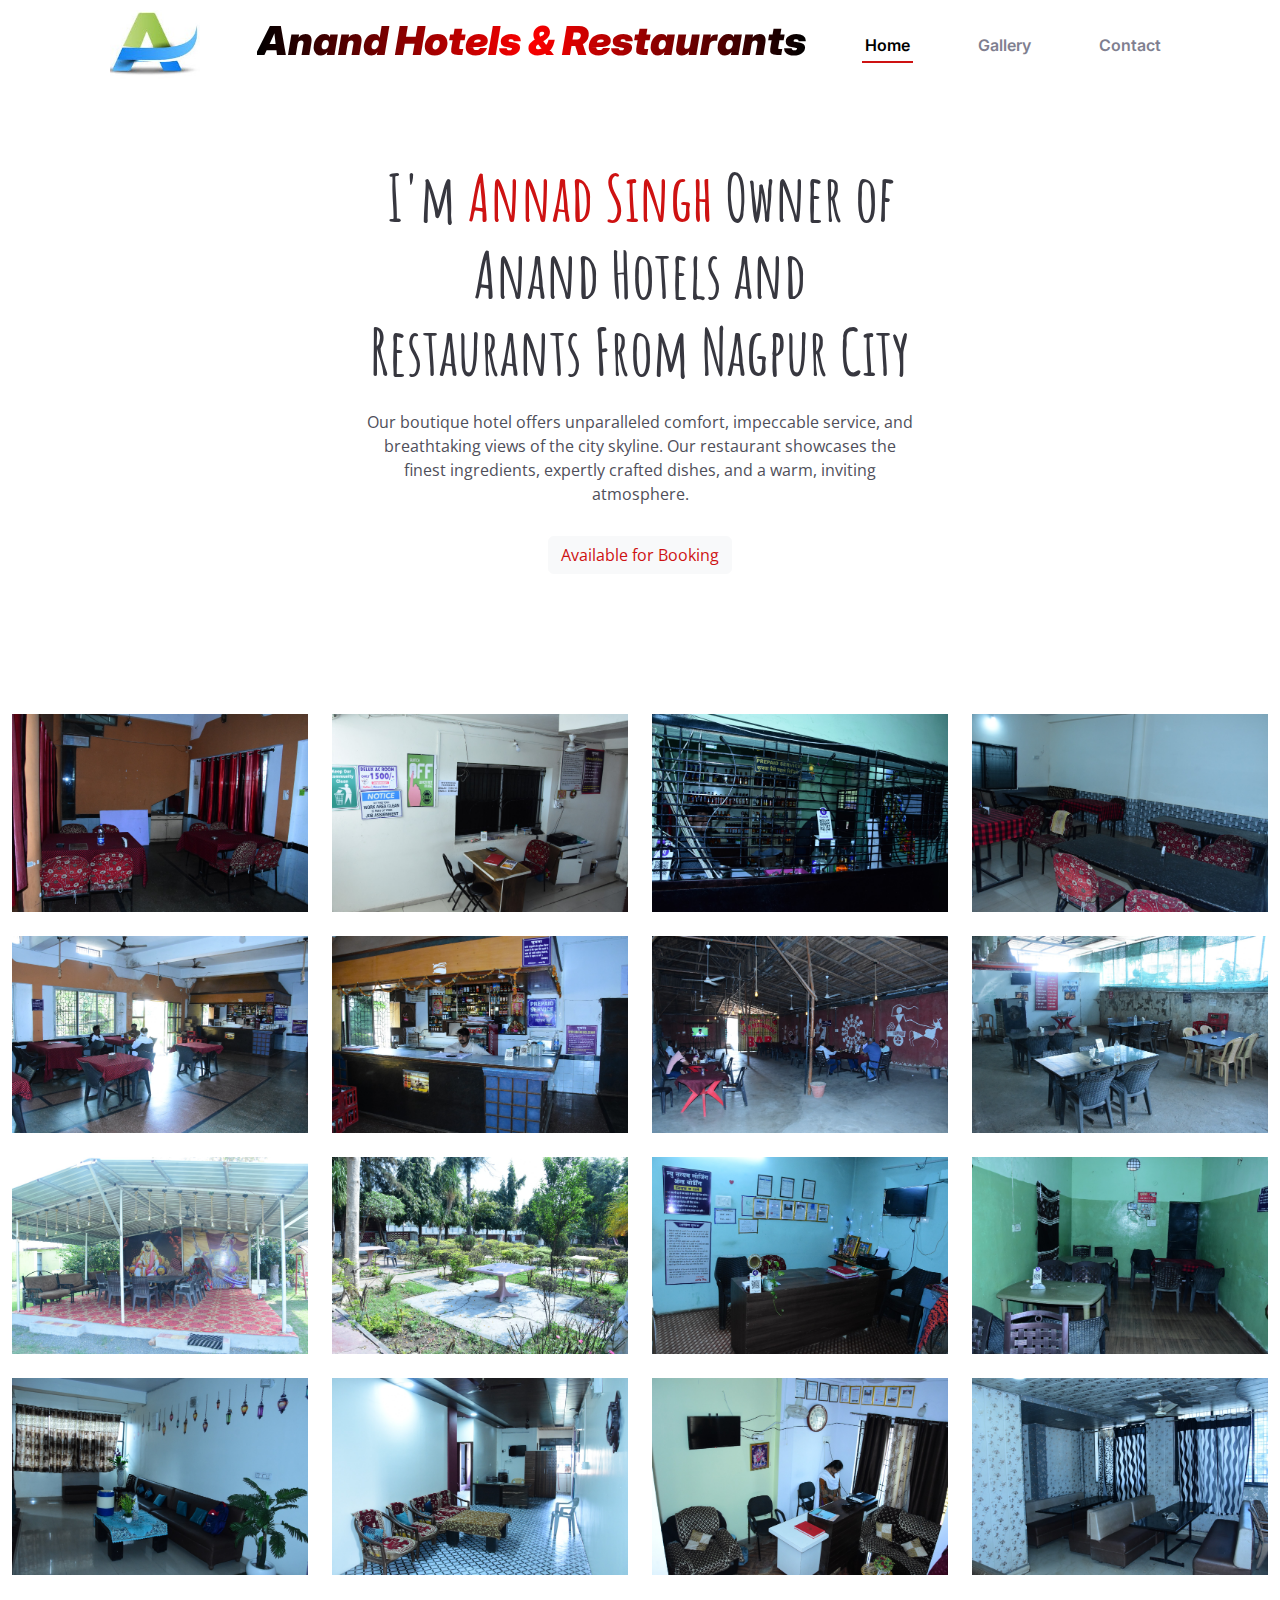
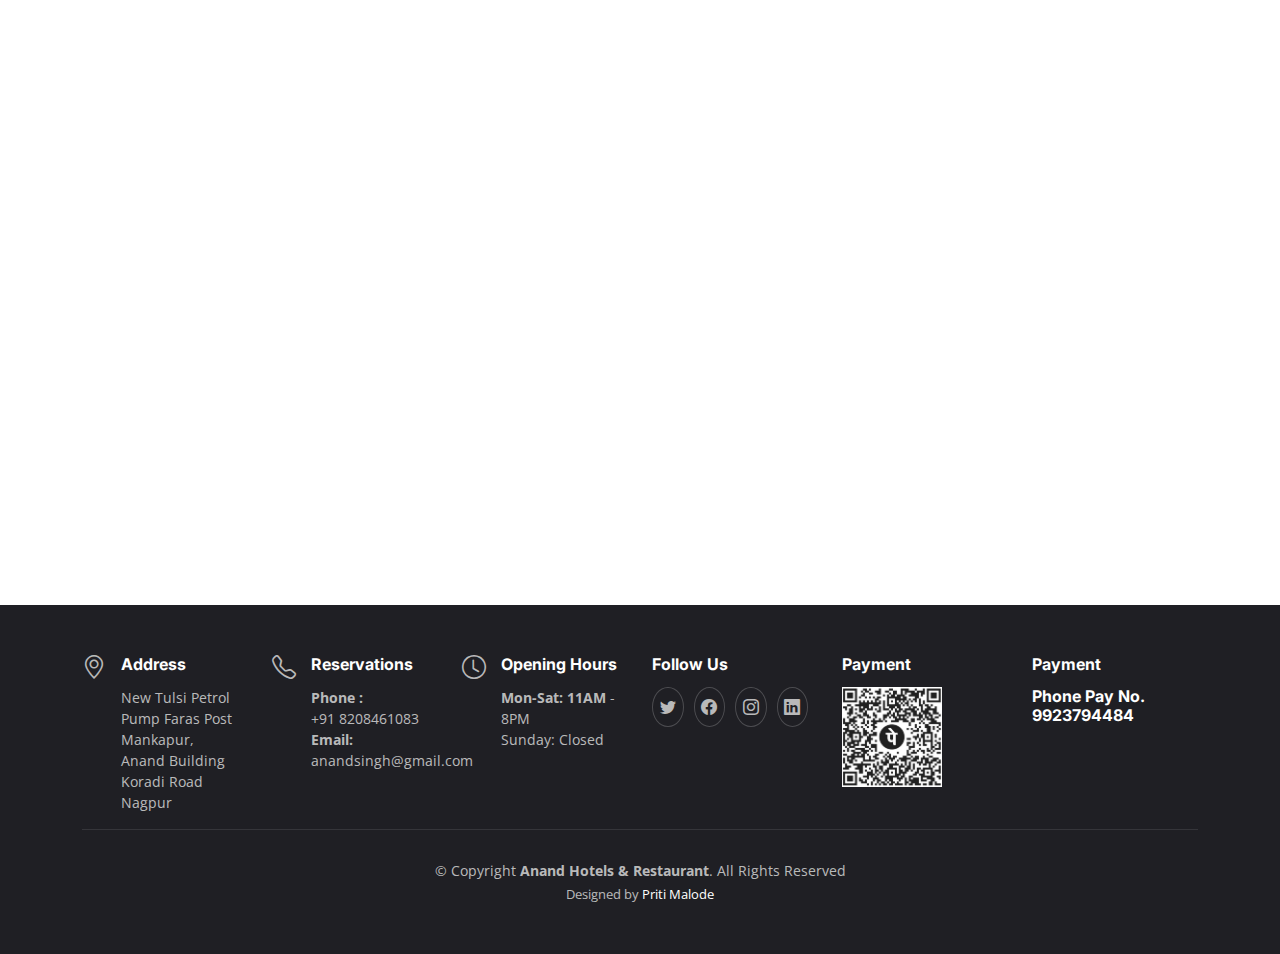
<file: hotel.html>
<!DOCTYPE html>
<html lang="en">

<head>
  <meta charset="utf-8">
  <meta content="width=device-width, initial-scale=1.0" name="viewport">

  <title>Anand Hotel and Restaurant</title>
  <meta content="" name="description">
  <meta content="" name="keywords">

  <!-- Favicons -->
  <link href="assets/img/favicon.png" rel="icon">
  <link href="assets/img/apple-touch-icon.png" rel="apple-touch-icon">

  <!-- Google Fonts -->
  <link rel="preconnect" href="https://fonts.googleapis.com">
  <link rel="preconnect" href="https://fonts.gstatic.com" crossorigin>
  <link href="https://fonts.googleapis.com/css2?family=Open+Sans:ital,wght@0,300;0,400;0,500;0,600;0,700;1,300;1,400;1,600;1,700&family=Amatic+SC:ital,wght@0,300;0,400;0,500;0,600;0,700;1,300;1,400;1,500;1,600;1,700&family=Inter:ital,wght@0,300;0,400;0,500;0,600;0,700;1,300;1,400;1,500;1,600;1,700&display=swap" rel="stylesheet">

  <!-- Vendor CSS Files -->
  <link href="assets/vendor/bootstrap/css/bootstrap.min.css" rel="stylesheet">
  <link href="assets/vendor/bootstrap-icons/bootstrap-icons.css" rel="stylesheet">
  <link href="assets/vendor/aos/aos.css" rel="stylesheet">
  <link href="assets/vendor/glightbox/css/glightbox.min.css" rel="stylesheet">
  <link href="assets/vendor/swiper/swiper-bundle.min.css" rel="stylesheet">

  <!-- Template Main CSS File -->
  <link href="assets/css/main.css" rel="stylesheet">

  <!-- =======================================================
  * Template Name: Yummy
  * Updated: Jan 30 2024 with Bootstrap v5.3.2
  * Template URL: https://bootstrapmade.com/yummy-bootstrap-restaurant-website-template/
  * Author: BootstrapMade.com
  * License: https://bootstrapmade.com/license/
  ======================================================== -->
</head>

<body>

  <!-- ======= Header ======= -->
  <header id="header" class="header fixed-top d-flex align-items-center">
    <div class="container d-flex align-items-center justify-content-between">

      <a href="index.html" class="logo d-flex align-items-center me-auto me-lg-0">
        <!-- Uncomment the line below if you also wish to use an image logo --><br>
       <a href="assets/img/hotelcategory/banner.jpg">
         <img src="assets/img/loho.jpg" alt="" width="90px" height="70px">
      </a>
 <strong><h1 style="font-size: 40px;
  font-weight: 800;
  background-image: 
  radial-gradient(circle, red,rgb(0, 0, 0));
  color: transparent;
  background-clip: text;
  -webkit-background-clip: text;"><u><i>Anand Hotels &  Restaurants<span></span></i></strong></h1></u>
      </a>

      <nav id="navbar" class="navbar">
        <ul>
          <li><a href="#hero">Home</a></li>
           <li><a href="#about">  </a></li> 
           <li><a href="#gallery">Gallery</a></li>
          <li><a href="#menu">  </a></li>
          <li><a href="#contact">Contact</a></li>
          <!-- <li><a href="#events">   </a></li> -->
          <li><a href="#chefs">  </a></li> 
         
          <!-- <li class="dropdown"><a href="#"><span>Drop Down</span> <i class="bi bi-chevron-down dropdown-indicator"></i></a> -->
            <!-- <ul>
              <li><a href="#">Drop Down 1</a></li>
              <li class="dropdown"><a href="#"><span>Deep Drop Down</span> <i class="bi bi-chevron-down dropdown-indicator"></i></a>
                <ul>
                  <li><a href="#">Deep Drop Down 1</a></li>
                  <li><a href="#">Deep Drop Down 2</a></li>
                  <li><a href="#">Deep Drop Down 3</a></li>
                  <li><a href="#">Deep Drop Down 4</a></li>
                  <li><a href="#">Deep Drop Down 5</a></li>
                </ul>
              </li>
              <li><a href="#">Drop Down 2</a></li>
              <li><a href="#">Drop Down 3</a></li>
              <li><a href="#">Drop Down 4</a></li>
            </ul> -->
          </li>
         
        </ul>
      </nav><!-- .navbar -->

      <!-- <a class="btn-book-a-table" href="hotel.html">Book a Table</a> -->
      <i class="mobile-nav-toggle mobile-nav-show bi bi-list"></i>
      <i class="mobile-nav-toggle mobile-nav-hide d-none bi bi-x"></i>

    </div>
  </header><!-- End Header -->

  <!-- ======= Hero Section ======= -->
  <section id="hero" class="hero d-flex flex-column justify-content-center align-items-center" data-aos="fade" data-aos-delay="1500">
    <div class="container">
      <div class="row justify-content-center">
        <div class="col-lg-6 text-center">
          <h2>I'm <span>Annad Singh</span> Owner of Anand Hotels and Restaurants From Nagpur City</h2>
          <p> Our boutique hotel offers unparalleled comfort, impeccable service, and breathtaking views of the city skyline. Our restaurant showcases the finest ingredients, expertly crafted dishes, and a warm, inviting atmosphere.</p>
          <a  href="https://www.booking.com/hotel/in/oyo-anand-lodging-restaurant.en-gb.html" class="btn-get-started"><button style="color:white;" class="btn btn-light">Available for Booking</a></button>
        </div>
      </div>
    </div>
  </section><!-- End Hero Section -->

 <section id="gallery" class="gallery">
      <div class="container-fluid">

        <div class="row gy-4 justify-content-center">
          <div class="col-xl-3 col-lg-4 col-md-6">
            <div class="gallery-item h-100">
                <a href="assets/img/currentimage/1.jpeg" class="glightbox preview-link">  <img src="assets/img/currentimage/1.jpeg" class="img-fluid" alt="">
                   </a>
                    <div class="gallery-links d-flex align-items-center justify-content-center">
              
                <!-- <a href="gallery-single.html" class="details-link"><i class="bi bi-link-45deg"></i></a> -->
              </div>
            </div>
          </div><!-- End Gallery Item -->
          <div class="col-xl-3 col-lg-4 col-md-6">
            <div class="gallery-item h-100">
                <a href="assets/img/currentimage/2.jpeg" class="glightbox preview-link">  <img src="assets/img/currentimage/2.jpeg" class="img-fluid" alt="">
                </a>
                    <div class="gallery-links d-flex align-items-center justify-content-center">
              
                 
              
              </div>
            </div>
          </div><!-- End Gallery Item -->
          <div class="col-xl-3 col-lg-4 col-md-6">
            <div class="gallery-item h-100">
                <a href="assets/img/currentimage/3.jpeg" class="glightbox preview-link"><img src="assets/img/currentimage/3.jpeg" class="img-fluid" alt="">
             </a>
                    <div class="gallery-links d-flex align-items-center justify-content-center">
             
               
              </div>
            </div>
          </div><!-- End Gallery Item -->
          <div class="col-xl-3 col-lg-4 col-md-6">
            <div class="gallery-item h-100">
                <a href="assets/img/currentimage/4.jpeg"  class="glightbox preview-link"> <img src="assets/img/currentimage/4.jpeg" class="img-fluid" alt="">
                </a> <div class="gallery-links d-flex align-items-center justify-content-center">
               
               
              </div>
            </div>
          </div><!-- End Gallery Item -->
          <div class="col-xl-3 col-lg-4 col-md-6">
            <div class="gallery-item h-100">
                <a href="assets/img/currentimage/5.jpeg" class="glightbox preview-link"> <img src="assets/img/currentimage/5.jpeg" class="img-fluid" alt="">
              </a><div class="gallery-links d-flex align-items-center justify-content-center">
           
               
              </div>
            </div>
          </div><!-- End Gallery Item -->
          <div class="col-xl-3 col-lg-4 col-md-6">
            <div class="gallery-item h-100">
                <a href="assets/img/currentimage/6.jpeg" class="glightbox preview-link"> <img src="assets/img/currentimage/6.jpeg" class="img-fluid" alt="">
             </a>
              <div class="gallery-links d-flex align-items-center justify-content-center">
              
               
              </div>
            </div>
          </div><!-- End Gallery Item -->
          <div class="col-xl-3 col-lg-4 col-md-6">
            <div class="gallery-item h-100">
                <a href="assets/img/currentimage/7.jpeg" class="glightbox preview-link"><img src="assets/img/currentimage/7.jpeg" class="img-fluid" alt="">
              </a>
              <div class="gallery-links d-flex align-items-center justify-content-center">
                
               
              </div>
            </div>
          </div><!-- End Gallery Item -->
          <div class="col-xl-3 col-lg-4 col-md-6">
            <div class="gallery-item h-100">
                <a href="assets/img/currentimage/8.jpeg" class="glightbox preview-link">  <img src="assets/img/currentimage/8.jpeg" class="img-fluid" alt="">
              </a><div class="gallery-links d-flex align-items-center justify-content-center">
                
                
              </div>
            </div>
          </div><!-- End Gallery Item -->
          <div class="col-xl-3 col-lg-4 col-md-6">
            <div class="gallery-item h-100">
                <a href="assets/img/currentimage/9.jpeg"  class="glightbox preview-link"><img src="assets/img/currentimage/9.jpeg" class="img-fluid" alt="">
             </a>
              <div class="gallery-links d-flex align-items-center justify-content-center">
              
                
              </div>
            </div>
          </div><!-- End Gallery Item -->
          <div class="col-xl-3 col-lg-4 col-md-6">
            <div class="gallery-item h-100">
                <a href="assets/img/currentimage/10.jpeg"  class="glightbox preview-link"><img src="assets/img/currentimage/10.jpeg" class="img-fluid" alt="">
             </a> <div class="gallery-links d-flex align-items-center justify-content-center">

              
              </div>
            </div>
          </div><!-- End Gallery Item -->
          <div class="col-xl-3 col-lg-4 col-md-6">
            <div class="gallery-item h-100">
                <a href="assets/img/currentimage/11.jpeg"  class="glightbox preview-link"><img src="assets/img/currentimage/11.jpeg" class="img-fluid" alt="">
             </a> <div class="gallery-links d-flex align-items-center justify-content-center">

               
              </div>
            </div>
          </div><!-- End Gallery Item -->
          <div class="col-xl-3 col-lg-4 col-md-6">
            <div class="gallery-item h-100">
                <a href="assets/img/currentimage/12.jpeg"  class="glightbox preview-link"> <img src="assets/img/currentimage/12.jpeg" class="img-fluid" alt="">
             </a> <div class="gallery-links d-flex align-items-center justify-content-center">

               
              </div>
            </div>
          </div><!-- End Gallery Item -->
          <div class="col-xl-3 col-lg-4 col-md-6">
            <div class="gallery-item h-100">
                <a href="assets/img/currentimage/13.jpeg"  class="glightbox preview-link"></a> <img src="assets/img/currentimage/13.jpeg" class="img-fluid" alt="">
            </a><div class="gallery-links d-flex align-items-center justify-content-center">

               
              </div>
            </div>
          </div><!-- End Gallery Item -->
          <div class="col-xl-3 col-lg-4 col-md-6">
            <div class="gallery-item h-100">
                <a href="assets/img/currentimage/14.jpeg" class="glightbox preview-link"><img src="assets/img/currentimage/14.jpeg" class="img-fluid" alt="">
             </a> <div class="gallery-links d-flex align-items-center justify-content-center">

               
              </div>
            </div>
          </div><!-- End Gallery Item -->
          <div class="col-xl-3 col-lg-4 col-md-6">
            <div class="gallery-item h-100">
                <a href="assets/img/currentimage/15.jpeg"  class="glightbox preview-link"> <img src="assets/img/currentimage/15.jpeg" class="img-fluid" alt="">
                </a>   <div class="gallery-links d-flex align-items-center justify-content-center">

               
              </div>
            </div>
          </div><!-- End Gallery Item -->
          <div class="col-xl-3 col-lg-4 col-md-6">
            <div class="gallery-item h-100">
                <a href="assets/img/currentimage/16.jpeg"  class="glightbox preview-link"> <img src="assets/img/currentimage/16.jpeg" class="img-fluid" alt="">
             </a> <div class="gallery-links d-flex align-items-center justify-content-center">
              
              </div>
            </div>
          </div><!-- End Gallery Item -->

        </div>

      </div>
    </section>
    <!-- ======= Contact Section ======= -->
    <section id="contact" class="contact">
      <div class="container" data-aos="fade-up">

        <div class="section-header">
          <h2>Contact</h2>
          <p>Need Help? <span>Contact Us</span></p>
        </div>

        <div class="mb-3">
          <!-- <iframe style="border:0; width: 100%; height: 350px;" src="https://www.google.com/maps/embed?pb=!1m14!1m8!1m3!1d12097.433213460943!2d-74.0062269!3d40.7101282!3m2!1i1024!2i768!4f13.1!3m3!1m2!1s0x0%3A0xb89d1fe6bc499443!2sDowntown+Conference+Center!5e0!3m2!1smk!2sbg!4v1539943755621" frameborder="0" allowfullscreen></iframe> -->
        </div><!-- End Google Maps -->

        <div class="row gy-4">

          <div class="col-md-6">
            <div class="info-item  d-flex align-items-center">
              <i class="icon bi bi-map flex-shrink-0"></i>
              <div>
                <h3>Our Address</h3>
                <p>New Tulsi Petrol Pump Faras Post Mankapur</p>
              </div>
            </div>
          </div><!-- End Info Item -->

          <div class="col-md-6">
            <div class="info-item d-flex align-items-center">
              <i class="icon bi bi-envelope flex-shrink-0"></i>
              <div>
                <h3>Email Us</h3>
                <p>Anandsingh@gmail.com</p>
              </div>
            </div>
          </div><!-- End Info Item -->

          <div class="col-md-6">
            <div class="info-item  d-flex align-items-center">
              <i class="icon bi bi-telephone flex-shrink-0"></i>
              <div>
                <h3>Call Us</h3>
                <p>+91 9923794484</p>
              </div>
            </div>
          </div><!-- End Info Item -->

          <div class="col-md-6">
            <div class="info-item  d-flex align-items-center">
              <i class="icon bi bi-share flex-shrink-0"></i>
              <div>
                <h3>Opening Hours</h3>
                <div><strong>Mon-Sat:</strong> 11AM - 23PM;
                  <strong>Sunday:</strong> Closed
                </div>
              </div>
            </div>
          </div><!-- End Info Item -->

        </div>

     

      </div>
    </section><!-- End Contact Section -->
  <main id="main" data-aos="fade" data-aos-delay="1500">

    <!-- ======= Gallery Section ======= -->
  

  </main><!-- End #main -->

  <!-- ======= Footer ======= -->
 
  <!-- ======= Footer ======= -->
  <footer id="footer" class="footer">

    <div class="container">
      <div class="row gy-3">
        <div class="col-lg-2 col-md-6 d-flex">
          <i class="bi bi-geo-alt icon"></i>
          <div>
            <h4>Address</h4>
            <p>
              New Tulsi Petrol Pump Faras Post Mankapur,<br>Anand Building Koradi Road Nagpur
            </p>
          </div>

        </div>

        <div class="col-lg-2 col-md-6 footer-links d-flex">
          <i class="bi bi-telephone icon"></i>
          <div>
            <h4>Reservations</h4>
            <p>
              <strong>Phone :<br> </strong> +91 8208461083 <br>
              <strong>Email:</strong> anandsingh@gmail.com<br>
            </p>
          </div>
        </div>

        <div class="col-lg-2 col-md-6 footer-links d-flex">
          <i class="bi bi-clock icon"></i>
          <div>
            <h4>Opening Hours</h4>
            <p>
              <strong>Mon-Sat: 11AM</strong> - 8PM<br>
              Sunday: Closed
            </p>
          </div>
        </div>

        <div class="col-lg-2 col-md-6 footer-links">
          <h4>Follow Us</h4>
          <div class="social-links d-flex">
            <a href="#" class="twitter"><i class="bi bi-twitter"></i></a>
            <a href="#" class="facebook"><i class="bi bi-facebook"></i></a>
            <a href="#" class="instagram"><i class="bi bi-instagram"></i></a>
            <a href="#" class="linkedin"><i class="bi bi-linkedin"></i></a>
          </div>
        </div>
        <div class="col-lg-2 col-md-6 footer-links">
          <h4>Payment</h4>
         <img src="assets/img/qr.jpeg" alt="" height="100px" width="100px">
        </div>
        <div class="col-lg-2 col-md-6 footer-links">
          <h4>Payment</h4>
        <h4>Phone Pay No. 9923794484 </h4>
        </div>
      </div>
    </div>

    <div class="container">
      <div class="copyright">
        &copy; Copyright <strong><span>Anand Hotels & Restaurant</span></strong>. All Rights Reserved
      </div>
      <div class="credits">
        <!-- All the links in the footer should remain intact. -->
        <!-- You can delete the links only if you purchased the pro version. -->
        <!-- Licensing information: https://bootstrapmade.com/license/ -->
        <!-- Purchase the pro version with working PHP/AJAX contact form: https://bootstrapmade.com/yummy-bootstrap-restaurant-website-template/ -->
        Designed by <a href="https://www.linkedin.com/in/priti-malode-14266b278/">Priti Malode</a>
      </div>
    </div>

  </footer><!-- End Footer -->
  <!-- End Footer -->

  <a href="#" class="scroll-top d-flex align-items-center justify-content-center"><i class="bi bi-arrow-up-short"></i></a>

  <div id="preloader"></div>

  <!-- Vendor JS Files -->
  <script src="assets/vendor/bootstrap/js/bootstrap.bundle.min.js"></script>
  <script src="assets/vendor/aos/aos.js"></script>
  <script src="assets/vendor/glightbox/js/glightbox.min.js"></script>
  <script src="assets/vendor/purecounter/purecounter_vanilla.js"></script>
  <script src="assets/vendor/swiper/swiper-bundle.min.js"></script>
  <script src="assets/vendor/php-email-form/validate.js"></script>

  <!-- Template Main JS File -->
  <script src="assets/js/main.js"></script>

</body>

</html>
</file>
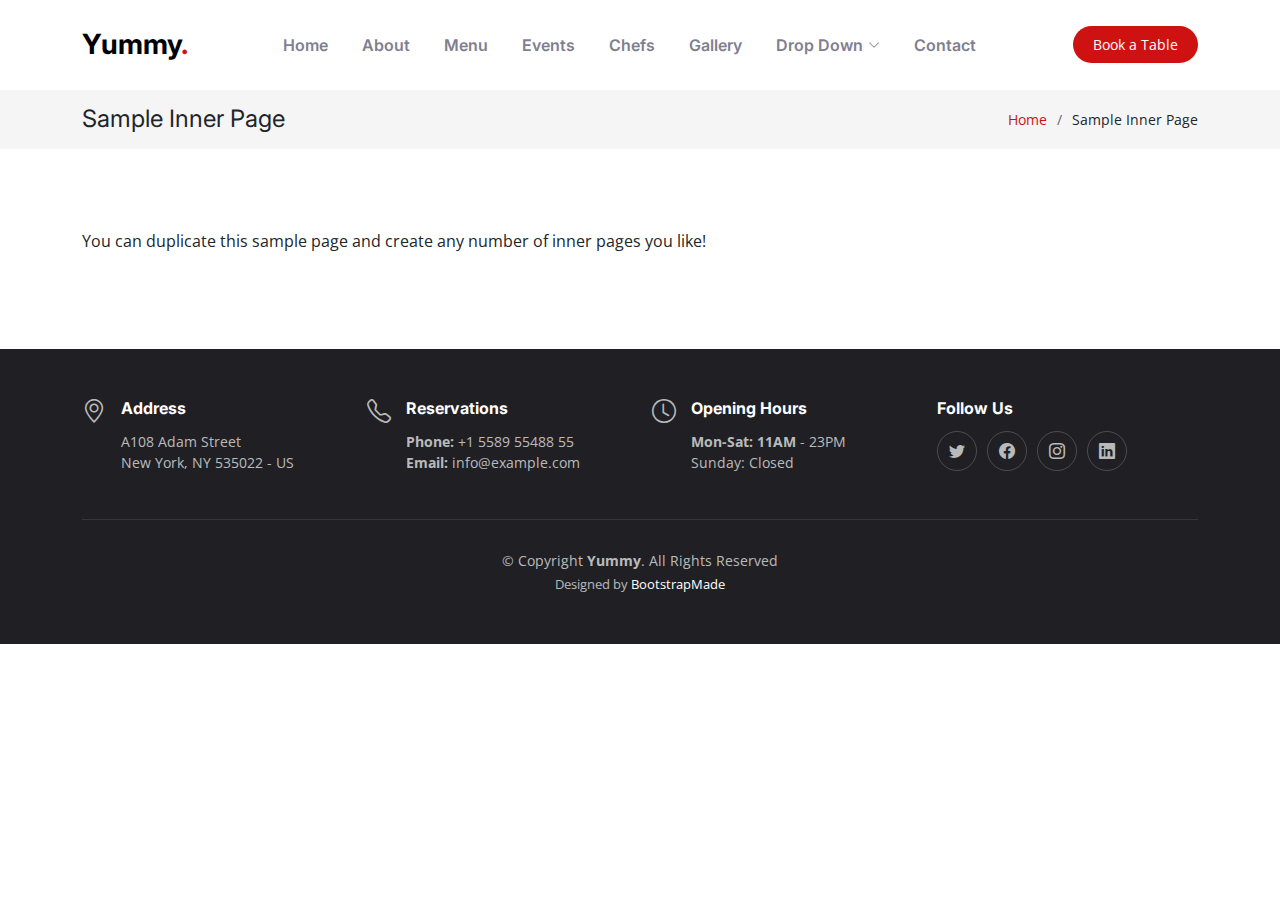
<file: sample-inner-page.html>
<!DOCTYPE html>
<html lang="en">

<head>
  <meta charset="utf-8">
  <meta content="width=device-width, initial-scale=1.0" name="viewport">

  <title>[Template] Sample Inner Page</title>
  <meta content="" name="description">
  <meta content="" name="keywords">

  <!-- Favicons -->
  <link href="assets/img/favicon.png" rel="icon">
  <link href="assets/img/apple-touch-icon.png" rel="apple-touch-icon">

  <!-- Google Fonts -->
  <link rel="preconnect" href="https://fonts.googleapis.com">
  <link rel="preconnect" href="https://fonts.gstatic.com" crossorigin>
  <link href="https://fonts.googleapis.com/css2?family=Open+Sans:ital,wght@0,300;0,400;0,500;0,600;0,700;1,300;1,400;1,600;1,700&family=Amatic+SC:ital,wght@0,300;0,400;0,500;0,600;0,700;1,300;1,400;1,500;1,600;1,700&family=Inter:ital,wght@0,300;0,400;0,500;0,600;0,700;1,300;1,400;1,500;1,600;1,700&display=swap" rel="stylesheet">

  <!-- Vendor CSS Files -->
  <link href="assets/vendor/bootstrap/css/bootstrap.min.css" rel="stylesheet">
  <link href="assets/vendor/bootstrap-icons/bootstrap-icons.css" rel="stylesheet">
  <link href="assets/vendor/aos/aos.css" rel="stylesheet">
  <link href="assets/vendor/glightbox/css/glightbox.min.css" rel="stylesheet">
  <link href="assets/vendor/swiper/swiper-bundle.min.css" rel="stylesheet">

  <!-- Template Main CSS File -->
  <link href="assets/css/main.css" rel="stylesheet">

  <!-- =======================================================
  * Template Name: Yummy
  * Updated: Jan 30 2024 with Bootstrap v5.3.2
  * Template URL: https://bootstrapmade.com/yummy-bootstrap-restaurant-website-template/
  * Author: BootstrapMade.com
  * License: https://bootstrapmade.com/license/
  ======================================================== -->
</head>

<body>

  <!-- ======= Header ======= -->
  <header id="header" class="header fixed-top d-flex align-items-center">
    <div class="container d-flex align-items-center justify-content-between">

      <a href="index.html" class="logo d-flex align-items-center me-auto me-lg-0">
        <!-- Uncomment the line below if you also wish to use an image logo -->
        <!-- <img src="assets/img/logo.png" alt=""> -->
        <h1>Yummy<span>.</span></h1>
      </a>

      <nav id="navbar" class="navbar">
        <ul>
          <li><a href="#hero">Home</a></li>
          <li><a href="#about">About</a></li>
          <li><a href="#menu">Menu</a></li>
          <li><a href="#events">Events</a></li>
          <li><a href="#chefs">Chefs</a></li>
          <li><a href="#gallery">Gallery</a></li>
          <li class="dropdown"><a href="#"><span>Drop Down</span> <i class="bi bi-chevron-down dropdown-indicator"></i></a>
            <ul>
              <li><a href="#">Drop Down 1</a></li>
              <li class="dropdown"><a href="#"><span>Deep Drop Down</span> <i class="bi bi-chevron-down dropdown-indicator"></i></a>
                <ul>
                  <li><a href="#">Deep Drop Down 1</a></li>
                  <li><a href="#">Deep Drop Down 2</a></li>
                  <li><a href="#">Deep Drop Down 3</a></li>
                  <li><a href="#">Deep Drop Down 4</a></li>
                  <li><a href="#">Deep Drop Down 5</a></li>
                </ul>
              </li>
              <li><a href="#">Drop Down 2</a></li>
              <li><a href="#">Drop Down 3</a></li>
              <li><a href="#">Drop Down 4</a></li>
            </ul>
          </li>
          <li><a href="#contact">Contact</a></li>
        </ul>
      </nav><!-- .navbar -->

      <a class="btn-book-a-table" href="#book-a-table">Book a Table</a>
      <i class="mobile-nav-toggle mobile-nav-show bi bi-list"></i>
      <i class="mobile-nav-toggle mobile-nav-hide d-none bi bi-x"></i>

    </div>
  </header><!-- End Header -->

  <main id="main">

    <!-- ======= Breadcrumbs ======= -->
    <div class="breadcrumbs">
      <div class="container">

        <div class="d-flex justify-content-between align-items-center">
          <h2>Sample Inner Page</h2>
          <ol>
            <li><a href="index.html">Home</a></li>
            <li>Sample Inner Page</li>
          </ol>
        </div>

      </div>
    </div><!-- End Breadcrumbs -->

    <section class="sample-page">
      <div class="container" data-aos="fade-up">

        <p>
          You can duplicate this sample page and create any number of inner pages you like!
        </p>

      </div>
    </section>

  </main><!-- End #main -->

  <!-- ======= Footer ======= -->
  <footer id="footer" class="footer">

    <div class="container">
      <div class="row gy-3">
        <div class="col-lg-3 col-md-6 d-flex">
          <i class="bi bi-geo-alt icon"></i>
          <div>
            <h4>Address</h4>
            <p>
              A108 Adam Street <br>
              New York, NY 535022 - US<br>
            </p>
          </div>

        </div>

        <div class="col-lg-3 col-md-6 footer-links d-flex">
          <i class="bi bi-telephone icon"></i>
          <div>
            <h4>Reservations</h4>
            <p>
              <strong>Phone:</strong> +1 5589 55488 55<br>
              <strong>Email:</strong> info@example.com<br>
            </p>
          </div>
        </div>

        <div class="col-lg-3 col-md-6 footer-links d-flex">
          <i class="bi bi-clock icon"></i>
          <div>
            <h4>Opening Hours</h4>
            <p>
              <strong>Mon-Sat: 11AM</strong> - 23PM<br>
              Sunday: Closed
            </p>
          </div>
        </div>

        <div class="col-lg-3 col-md-6 footer-links">
          <h4>Follow Us</h4>
          <div class="social-links d-flex">
            <a href="#" class="twitter"><i class="bi bi-twitter"></i></a>
            <a href="#" class="facebook"><i class="bi bi-facebook"></i></a>
            <a href="#" class="instagram"><i class="bi bi-instagram"></i></a>
            <a href="#" class="linkedin"><i class="bi bi-linkedin"></i></a>
          </div>
        </div>

      </div>
    </div>

    <div class="container">
      <div class="copyright">
        &copy; Copyright <strong><span>Yummy</span></strong>. All Rights Reserved
      </div>
      <div class="credits">
        <!-- All the links in the footer should remain intact. -->
        <!-- You can delete the links only if you purchased the pro version. -->
        <!-- Licensing information: https://bootstrapmade.com/license/ -->
        <!-- Purchase the pro version with working PHP/AJAX contact form: https://bootstrapmade.com/yummy-bootstrap-restaurant-website-template/ -->
        Designed by <a href="https://bootstrapmade.com/">BootstrapMade</a>
      </div>
    </div>

  </footer><!-- End Footer -->
  <!-- End Footer -->

  <a href="#" class="scroll-top d-flex align-items-center justify-content-center"><i class="bi bi-arrow-up-short"></i></a>

  <div id="preloader"></div>

  <!-- Vendor JS Files -->
  <script src="assets/vendor/bootstrap/js/bootstrap.bundle.min.js"></script>
  <script src="assets/vendor/aos/aos.js"></script>
  <script src="assets/vendor/glightbox/js/glightbox.min.js"></script>
  <script src="assets/vendor/purecounter/purecounter_vanilla.js"></script>
  <script src="assets/vendor/swiper/swiper-bundle.min.js"></script>
  <script src="assets/vendor/php-email-form/validate.js"></script>

  <!-- Template Main JS File -->
  <script src="assets/js/main.js"></script>

</body>

</html>
</file>
<file: assets/css/main.css>
/**
* Template Name: Yummy
* Updated: Jan 30 2024 with Bootstrap v5.3.2
* Template URL: https://bootstrapmade.com/yummy-bootstrap-restaurant-website-template/
* Author: BootstrapMade.com
* License: https://bootstrapmade.com/license/
*/

/*--------------------------------------------------------------
# Set main reusable colors and fonts using CSS variables
# Learn more about CSS variables at https://developer.mozilla.org/en-US/docs/Web/CSS/Using_CSS_custom_properties
--------------------------------------------------------------*/
/* Fonts */
:root {
  --font-default: "Open Sans", system-ui, -apple-system, "Segoe UI", Roboto, "Helvetica Neue", Arial, "Noto Sans", "Liberation Sans", sans-serif, "Apple Color Emoji", "Segoe UI Emoji", "Segoe UI Symbol", "Noto Color Emoji";
  --font-primary: "Amatic SC", sans-serif;
  --font-secondary: "Inter", sans-serif;
}

/* Colors */
:root {
  --color-default: #212529;
  --color-primary: #ce1212;
  --color-secondary: #37373f;
}

/* Smooth scroll behavior */
:root {
  scroll-behavior: smooth;
}

/*--------------------------------------------------------------
# General
--------------------------------------------------------------*/
body {
  font-family: var(--font-default);
  color: var(--color-default);
}

a {
  color: var(--color-primary);
  text-decoration: none;
}

a:hover {
  color: #ec2727;
  text-decoration: none;
}

h1,
h2,
h3,
h4,
h5,
h6 {
  font-family: var(--font-secondary);
}

/*--------------------------------------------------------------
# Sections & Section Header
--------------------------------------------------------------*/
section {
  overflow: hidden;
  padding: 80px 0;
  scroll-margin-top: 90px;
  overflow: clip;
}

.section-bg {
  background-color: #eee;
}

.section-header {
  text-align: center;
  padding-bottom: 30px;
}

.section-header h2 {
  font-size: 13px;
  letter-spacing: 1px;
  font-weight: 400;
  margin: 0;
  padding: 0;
  color: #7f7f90;
  text-transform: uppercase;
  font-family: var(--font-default);
}

.section-header p {
  margin: 0;
  font-size: 48px;
  font-weight: 400;
  font-family: var(--font-primary);
}

.section-header p span {
  color: var(--color-primary);
}

/*--------------------------------------------------------------
# Breadcrumbs
--------------------------------------------------------------*/
.breadcrumbs {
  padding: 15px 0;
  background: rgba(55, 55, 63, 0.05);
  margin-top: 90px;
}

@media (max-width: 575px) {
  .breadcrumbs {
    margin-top: 70px;
  }
}

.breadcrumbs h2 {
  font-size: 24px;
  font-weight: 400;
  margin: 0;
}

.breadcrumbs ol {
  display: flex;
  flex-wrap: wrap;
  list-style: none;
  padding: 0;
  margin: 0;
  font-size: 14px;
}

.breadcrumbs ol li+li {
  padding-left: 10px;
}

.breadcrumbs ol li+li::before {
  display: inline-block;
  padding-right: 10px;
  color: #676775;
  content: "/";
}

@media (max-width: 992px) {
  .breadcrumbs .d-flex {
    display: block !important;
  }

  .breadcrumbs h2 {
    margin-bottom: 10px;
  }

  .breadcrumbs ol {
    display: block;
  }

  .breadcrumbs ol li {
    display: inline-block;
  }
}

/*--------------------------------------------------------------
# Scroll top button
--------------------------------------------------------------*/
.scroll-top {
  position: fixed;
  visibility: hidden;
  opacity: 0;
  right: 15px;
  bottom: 15px;
  z-index: 99999;
  background: var(--color-primary);
  width: 44px;
  height: 44px;
  border-radius: 50px;
  transition: all 0.4s;
}

.scroll-top i {
  font-size: 24px;
  color: #fff;
  line-height: 0;
}

.scroll-top:hover {
  background: #ec2727;
  color: #fff;
}

.scroll-top.active {
  visibility: visible;
  opacity: 1;
}

/*--------------------------------------------------------------
# Preloader
--------------------------------------------------------------*/
#preloader {
  position: fixed;
  inset: 0;
  z-index: 9999;
  overflow: hidden;
  background: #fff;
  transition: all 0.6s ease-out;
  width: 100%;
  height: 100vh;
}

#preloader:before,
#preloader:after {
  content: "";
  position: absolute;
  border: 4px solid var(--color-primary);
  border-radius: 50%;
  animation: animate-preloader 2s cubic-bezier(0, 0.2, 0.8, 1) infinite;
}

#preloader:after {
  animation-delay: -0.5s;
}

@keyframes animate-preloader {
  0% {
    width: 10px;
    height: 10px;
    top: calc(50% - 5px);
    left: calc(50% - 5px);
    opacity: 1;
  }

  100% {
    width: 72px;
    height: 72px;
    top: calc(50% - 36px);
    left: calc(50% - 36px);
    opacity: 0;
  }
}

/*--------------------------------------------------------------
# Disable aos animation delay on mobile devices
--------------------------------------------------------------*/
@media screen and (max-width: 768px) {
  [data-aos-delay] {
    transition-delay: 0 !important;
  }
}

/*--------------------------------------------------------------
# Header
--------------------------------------------------------------*/
.header {
  background: #fff;
  transition: all 0.5s;
  z-index: 997;
  height: 90px;
  border-bottom: 1px solid #fff;
}

@media (max-width: 575px) {
  .header {
    height: 70px;
  }
}

.header.sticked {
  border-color: #fff;
  border-color: #eee;
}

.header .logo img {
  max-height: 40px;
  margin-right: 6px;
}

.header .logo h1 {
  font-size: 28px;
  font-weight: 700;
  color: #000;
  margin: 0;
  font-family: var(--font-secondary);
}

.header .logo h1 span {
  color: var(--color-primary);
}

.header .btn-book-a-table,
.header .btn-book-a-table:focus {
  font-size: 14px;
  color: #fff;
  background: var(--color-primary);
  padding: 8px 20px;
  margin-left: 30px;
  border-radius: 50px;
  transition: 0.3s;
}

.header .btn-book-a-table:hover,
.header .btn-book-a-table:focus:hover {
  color: #fff;
  background: rgba(206, 18, 18, 0.8);
}

/*--------------------------------------------------------------
# Desktop Navigation
--------------------------------------------------------------*/
@media (min-width: 1280px) {
  .navbar {
    padding: 0;
  }

  .navbar ul {
    margin: 0;
    padding: 0;
    display: flex;
    list-style: none;
    align-items: center;
  }

  .navbar li {
    position: relative;
  }

  .navbar>ul>li {
    white-space: nowrap;
    padding: 10px 0 10px 28px;
  }

  .navbar a,
  .navbar a:focus {
    display: flex;
    align-items: center;
    justify-content: space-between;
    padding: 0 3px;
    font-family: var(--font-secondary);
    font-size: 16px;
    font-weight: 600;
    color: #7f7f90;
    white-space: nowrap;
    transition: 0.3s;
    position: relative;
  }

  .navbar a i,
  .navbar a:focus i {
    font-size: 12px;
    line-height: 0;
    margin-left: 5px;
  }

  .navbar>ul>li>a:before {
    content: "";
    position: absolute;
    width: 100%;
    height: 2px;
    bottom: -6px;
    left: 0;
    background-color: var(--color-primary);
    visibility: hidden;
    width: 0px;
    transition: all 0.3s ease-in-out 0s;
  }

  .navbar a:hover:before,
  .navbar li:hover>a:before,
  .navbar .active:before {
    visibility: visible;
    width: 100%;
  }

  .navbar a:hover,
  .navbar .active,
  .navbar .active:focus,
  .navbar li:hover>a {
    color: #000;
  }

  .navbar .dropdown ul {
    display: block;
    position: absolute;
    left: 28px;
    top: calc(100% + 30px);
    margin: 0;
    padding: 10px 0;
    z-index: 99;
    opacity: 0;
    visibility: hidden;
    background: #fff;
    box-shadow: 0px 0px 30px rgba(127, 137, 161, 0.25);
    transition: 0.3s;
    border-radius: 4px;
  }

  .navbar .dropdown ul li {
    min-width: 200px;
  }

  .navbar .dropdown ul a {
    padding: 10px 20px;
    font-size: 15px;
    text-transform: none;
    font-weight: 600;
  }

  .navbar .dropdown ul a i {
    font-size: 12px;
  }

  .navbar .dropdown ul a:hover,
  .navbar .dropdown ul .active:hover,
  .navbar .dropdown ul li:hover>a {
    color: var(--color-primary);
  }

  .navbar .dropdown:hover>ul {
    opacity: 1;
    top: 100%;
    visibility: visible;
  }

  .navbar .dropdown .dropdown ul {
    top: 0;
    left: calc(100% - 30px);
    visibility: hidden;
  }

  .navbar .dropdown .dropdown:hover>ul {
    opacity: 1;
    top: 0;
    left: 100%;
    visibility: visible;
  }
}

@media (min-width: 1280px) and (max-width: 1366px) {
  .navbar .dropdown .dropdown ul {
    left: -90%;
  }

  .navbar .dropdown .dropdown:hover>ul {
    left: -100%;
  }
}

@media (min-width: 1280px) {

  .mobile-nav-show,
  .mobile-nav-hide {
    display: none;
  }
}

/*--------------------------------------------------------------
# Mobile Navigation
--------------------------------------------------------------*/
@media (max-width: 1279px) {
  .navbar {
    position: fixed;
    top: 0;
    right: -100%;
    width: 100%;
    max-width: 400px;
    border-left: 1px solid #666;
    bottom: 0;
    transition: 0.3s;
    z-index: 9997;
  }

  .navbar ul {
    position: absolute;
    inset: 0;
    padding: 50px 0 10px 0;
    margin: 0;
    background: rgba(255, 255, 255, 0.9);
    overflow-y: auto;
    transition: 0.3s;
    z-index: 9998;
  }

  .navbar a,
  .navbar a:focus {
    display: flex;
    align-items: center;
    justify-content: space-between;
    padding: 10px 20px;
    font-family: var(--font-secondary);
    border-bottom: 2px solid rgba(255, 255, 255, 0.8);
    font-size: 16px;
    font-weight: 600;
    color: #7f7f90;
    white-space: nowrap;
    transition: 0.3s;
  }

  .navbar a i,
  .navbar a:focus i {
    font-size: 12px;
    line-height: 0;
    margin-left: 5px;
  }

  .navbar a:hover,
  .navbar li:hover>a {
    color: #000;
  }

  .navbar .active,
  .navbar .active:focus {
    color: #000;
    border-color: var(--color-primary);
  }

  .navbar .dropdown ul,
  .navbar .dropdown .dropdown ul {
    position: static;
    display: none;
    padding: 10px 0;
    margin: 10px 20px;
    transition: all 0.5s ease-in-out;
    border: 1px solid #eee;
  }

  .navbar .dropdown>.dropdown-active,
  .navbar .dropdown .dropdown>.dropdown-active {
    display: block;
  }

  .mobile-nav-show {
    color: var(--color-secondary);
    font-size: 28px;
    cursor: pointer;
    line-height: 0;
    transition: 0.5s;
    z-index: 9999;
    margin: 0 10px 0 20px;
  }

  .mobile-nav-hide {
    color: var(--color-secondary);
    font-size: 32px;
    cursor: pointer;
    line-height: 0;
    transition: 0.5s;
    position: fixed;
    right: 20px;
    top: 20px;
    z-index: 9999;
  }

  .mobile-nav-active {
    overflow: hidden;
  }

  .mobile-nav-active .navbar {
    right: 0;
  }

  .mobile-nav-active .navbar:before {
    content: "";
    position: fixed;
    inset: 0;
    background: rgba(255, 255, 255, 0.8);
    z-index: 9996;
  }
}

/*--------------------------------------------------------------
# About Section
--------------------------------------------------------------*/
.about .about-img {
  min-height: 500px;
}

.about h3 {
  font-weight: 700;
  font-size: 36px;
  margin-bottom: 30px;
  font-family: var(--font-secondary);
}

.about .call-us {
  left: 10%;
  right: 10%;
  bottom: 10%;
  background-color: #fff;
  box-shadow: 0px 2px 25px rgba(0, 0, 0, 0.08);
  padding: 20px;
  text-align: center;
}

.about .call-us h4 {
  font-size: 24px;
  font-weight: 700;
  margin-bottom: 5px;
  font-family: var(--font-default);
}

.about .call-us p {
  font-size: 28px;
  font-weight: 700;
  color: var(--color-primary);
}

.about .content ul {
  list-style: none;
  padding: 0;
}

.about .content ul li {
  padding: 0 0 8px 26px;
  position: relative;
}

.about .content ul i {
  position: absolute;
  font-size: 20px;
  left: 0;
  top: -3px;
  color: var(--color-primary);
}

.about .content p:last-child {
  margin-bottom: 0;
}

.about .play-btn {
  width: 94px;
  height: 94px;
  background: radial-gradient(var(--color-primary) 50%, rgba(206, 18, 18, 0.4) 52%);
  border-radius: 50%;
  display: block;
  position: absolute;
  left: calc(50% - 47px);
  top: calc(50% - 47px);
  overflow: hidden;
}

.about .play-btn:before {
  content: "";
  position: absolute;
  width: 120px;
  height: 120px;
  animation-delay: 0s;
  animation: pulsate-btn 2s;
  animation-direction: forwards;
  animation-iteration-count: infinite;
  animation-timing-function: steps;
  opacity: 1;
  border-radius: 50%;
  border: 5px solid rgba(206, 18, 18, 0.7);
  top: -15%;
  left: -15%;
  background: rgba(198, 16, 0, 0);
}

.about .play-btn:after {
  content: "";
  position: absolute;
  left: 50%;
  top: 50%;
  transform: translateX(-40%) translateY(-50%);
  width: 0;
  height: 0;
  border-top: 10px solid transparent;
  border-bottom: 10px solid transparent;
  border-left: 15px solid #fff;
  z-index: 100;
  transition: all 400ms cubic-bezier(0.55, 0.055, 0.675, 0.19);
}

.about .play-btn:hover:before {
  content: "";
  position: absolute;
  left: 50%;
  top: 50%;
  transform: translateX(-40%) translateY(-50%);
  width: 0;
  height: 0;
  border: none;
  border-top: 10px solid transparent;
  border-bottom: 10px solid transparent;
  border-left: 15px solid #fff;
  z-index: 200;
  animation: none;
  border-radius: 0;
}

.about .play-btn:hover:after {
  border-left: 15px solid var(--color-primary);
  transform: scale(20);
}

@keyframes pulsate-btn {
  0% {
    transform: scale(0.6, 0.6);
    opacity: 1;
  }

  100% {
    transform: scale(1, 1);
    opacity: 0;
  }
}

/*--------------------------------------------------------------
# Why Us Section
--------------------------------------------------------------*/
.why-us .why-box {
  padding: 30px;
  background: var(--color-primary);
  color: #fff;
}

.why-us .why-box h3 {
  font-weight: 700;
  font-size: 34px;
  margin-bottom: 30px;
}

.why-us .why-box p {
  margin-bottom: 30px;
}

.why-us .why-box .more-btn {
  display: inline-block;
  background: rgba(255, 255, 255, 0.3);
  padding: 6px 30px 8px 30px;
  color: #fff;
  border-radius: 50px;
  transition: all ease-in-out 0.4s;
}

.why-us .why-box .more-btn i {
  font-size: 14px;
}

.why-us .why-box .more-btn:hover {
  color: var(--color-primary);
  background: #fff;
}

.why-us .icon-box {
  text-align: center;
  background: #fff;
  padding: 40px 30px;
  width: 100%;
  height: 100%;
  border: 1px solid rgba(55, 55, 63, 0.1);
  transition: 0.3s;
}

.why-us .icon-box i {
  color: var(--color-primary);
  margin-bottom: 30px;
  font-size: 32px;
  margin-bottom: 30px;
  background: rgba(206, 18, 18, 0.1);
  border-radius: 50px;
  display: flex;
  align-items: center;
  justify-content: center;
  width: 64px;
  height: 64px;
}

.why-us .icon-box h4 {
  font-size: 20px;
  font-weight: 400;
  margin: 0 0 30px 0;
  font-family: var(--font-secondary);
}

.why-us .icon-box p {
  font-size: 15px;
  color: #6c757d;
}

@media (min-width: 1200px) {
  .why-us .icon-box:hover {
    transform: scale(1.1);
  }
}

/*--------------------------------------------------------------
# Stats Counter Section
--------------------------------------------------------------*/
.stats-counter {
  background: linear-gradient(rgba(0, 0, 0, 0.5), rgba(0, 0, 0, 0.5)), url("../img/currentimage/back.jpeg") center center;
  background-size: cover;
  padding: 100px 0;
}

@media (min-width: 1365px) {
  .stats-counter {
    background-attachment: fixed;
  }
}

.stats-counter .stats-item {
  padding: 30px;
  width: 100%;
}

.stats-counter .stats-item span {
  font-size: 48px;
  display: block;
  color: #fff;
  font-weight: 700;
}

.stats-counter .stats-item p {
  padding: 0;
  margin: 0;
  font-family: var(--font-secondary);
  font-size: 16px;
  font-weight: 700;
  color: rgba(255, 255, 255, 0.6);
}

/*--------------------------------------------------------------
# Menu Section
--------------------------------------------------------------*/
.menu .nav-tabs {
  border: 0;
}

.menu .nav-link {
  margin: 0 10px;
  padding: 10px 5px;
  transition: 0.3s;
  color: var(--color-secondary);
  border-radius: 0;
  cursor: pointer;
  height: 100%;
  border: 0;
  border-bottom: 2px solid #b6b6bf;
}

@media (max-width: 575px) {
  .menu .nav-link {
    margin: 0 10px;
    padding: 10px 0;
  }
}

.menu .nav-link i {
  padding-right: 15px;
  font-size: 48px;
}

.menu .nav-link h4 {
  font-size: 18px;
  font-weight: 400;
  margin: 0;
  font-family: var(--font-secondary);
}

@media (max-width: 575px) {
  .menu .nav-link h4 {
    font-size: 16px;
  }
}

.menu .nav-link:hover {
  color: var(--color-primary);
}

.menu .nav-link.active {
  color: var(--color-primary);
  border-color: var(--color-primary);
}

.menu .tab-content .tab-header {
  padding: 30px 0;
}

.menu .tab-content .tab-header p {
  font-size: 14px;
  text-transform: uppercase;
  color: #676775;
  margin-bottom: 0;
}

.menu .tab-content .tab-header h3 {
  font-size: 36px;
  font-weight: 600;
  color: var(--color-primary);
}

.menu .tab-content .menu-item {
  -moz-text-align-last: center;
  text-align-last: center;
}

.menu .tab-content .menu-item .menu-img {
  padding: 0 60px;
  margin-bottom: 15px;
}

.menu .tab-content .menu-item h4 {
  font-size: 22px;
  font-weight: 500;
  color: var(--color-secondary);
  font-family: var(--font-secondary);
  font-weight: 30px;
  margin-bottom: 5px;
}

.menu .tab-content .menu-item .ingredients {
  font-family: var(--font-secondary);
  color: #8d8d9b;
  margin-bottom: 5px;
}

.menu .tab-content .menu-item .price {
  font-size: 16px;
  font-weight: 600;
  color: rgb(19, 3, 34);
}

/*--------------------------------------------------------------
# Testimonials Section
--------------------------------------------------------------*/
.testimonials .section-header {
  margin-bottom: 40px;
}

.testimonials .testimonials-carousel,
.testimonials .testimonials-slider {
  overflow: hidden;
}

.testimonials .testimonial-item .testimonial-content {
  border-left: 3px solid var(--color-primary);
  padding-left: 30px;
}

.testimonials .testimonial-item .testimonial-img {
  border-radius: 50%;
  border: 4px solid #fff;
  margin: 0 auto;
}

.testimonials .testimonial-item h3 {
  font-size: 20px;
  font-weight: bold;
  margin: 10px 0 5px 0;
  color: var(--color-default);
  font-family: var(--font-secondary);
}

.testimonials .testimonial-item h4 {
  font-size: 14px;
  color: #6c757d;
  margin: 0 0 10px 0;
  font-family: var(--font-secondary);
}

.testimonials .testimonial-item .stars i {
  color: #ffc107;
  margin: 0 1px;
}

.testimonials .testimonial-item .quote-icon-left,
.testimonials .testimonial-item .quote-icon-right {
  color: #f05656;
  font-size: 26px;
  line-height: 0;
}

.testimonials .testimonial-item .quote-icon-left {
  display: inline-block;
  left: -5px;
  position: relative;
}

.testimonials .testimonial-item .quote-icon-right {
  display: inline-block;
  right: -5px;
  position: relative;
  top: 10px;
  transform: scale(-1, -1);
}

.testimonials .testimonial-item p {
  font-style: italic;
}

.testimonials .swiper-pagination {
  margin-top: 40px;
  position: relative;
}

.testimonials .swiper-pagination .swiper-pagination-bullet {
  width: 12px;
  height: 12px;
  background-color: #d1d1d7;
  opacity: 1;
}

.testimonials .swiper-pagination .swiper-pagination-bullet-active {
  background-color: var(--color-primary);
}

/*--------------------------------------------------------------
# Events Section
--------------------------------------------------------------*/
.events .container-fluid {
  padding: 0;
}

.events .event-item {
  background-size: cover;
  background-position: cente;
  min-height: 600px;
  padding: 30px;
}

@media (max-width: 575px) {
  .events .event-item {
    min-height: 500px;
  }
}

.events .event-item:before {
  content: "";
  background: rgba(0, 0, 0, 0.6);
  position: absolute;
  inset: 0;
}

.events .event-item h3 {
  font-size: 24px;
  font-weight: 700;
  margin-bottom: 5px;
  color: #fff;
  position: relative;
}

.events .event-item .price {
  color: #fff;
  border-bottom: 2px solid var(--color-primary);
  font-size: 32px;
  font-weight: 700;
  margin-bottom: 15px;
  position: relative;
}

.events .event-item .description {
  margin-bottom: 0;
  color: rgba(255, 255, 255, 0.9);
  position: relative;
}

@media (min-width: 1200px) {
  .events .swiper-slide-active+.swiper-slide {
    border-left: 1px solid rgba(255, 255, 255, 0.5);
    border-right: 1px solid rgba(255, 255, 255, 0.5);
    z-index: 1;
  }
}

.events .swiper-pagination {
  margin-top: 20px;
  position: relative;
}

.events .swiper-pagination .swiper-pagination-bullet {
  width: 10px;
  height: 10px;
  background-color: #d1d1d7;
  opacity: 1;
}

.events .swiper-pagination .swiper-pagination-bullet-active {
  background-color: var(--color-primary);
}

/*--------------------------------------------------------------
# Chefs Section
--------------------------------------------------------------*/
.chefs .chef-member {
  overflow: hidden;
  text-align: center;
  border-radius: 5px;
  background: #fff;
  box-shadow: 0px 0 30px rgba(55, 55, 63, 0.08);
  transition: 0.3s;
}

.chefs .chef-member .member-img {
  position: relative;
  overflow: hidden;
}

.chefs .chef-member .member-img:after {
  position: absolute;
  content: "";
  left: 0;
  bottom: 0;
  height: 100%;
  width: 100%;
  background: url(../img/team-shape.svg) no-repeat center bottom;
  background-size: contain;
  z-index: 1;
}

.chefs .chef-member .social {
  position: absolute;
  right: -100%;
  top: 30px;
  opacity: 0;
  border-radius: 4px;
  transition: 0.5s;
  background: rgba(255, 255, 255, 0.3);
  z-index: 2;
}

.chefs .chef-member .social a {
  transition: color 0.3s;
  color: rgba(55, 55, 63, 0.4);
  margin: 15px 12px;
  display: block;
  line-height: 0;
  text-align: center;
}

.chefs .chef-member .social a:hover {
  color: rgba(55, 55, 63, 0.9);
}

.chefs .chef-member .social i {
  font-size: 18px;
}

.chefs .chef-member .member-info {
  padding: 10px 15px 20px 15px;
}

.chefs .chef-member .member-info h4 {
  font-weight: 700;
  margin-bottom: 5px;
  font-size: 20px;
  color: var(--color-secondary);
}

.chefs .chef-member .member-info span {
  display: block;
  font-size: 14px;
  font-weight: 400;
  color: rgba(33, 37, 41, 0.4);
}

.chefs .chef-member .member-info p {
  font-style: italic;
  font-size: 14px;
  padding-top: 15px;
  line-height: 26px;
  color: rgba(33, 37, 41, 0.7);
}

.chefs .chef-member:hover {
  transform: scale(1.08);
  box-shadow: 0px 0 30px rgba(55, 55, 63, 0.15);
}

.chefs .chef-member:hover .social {
  right: 8px;
  opacity: 1;
}

/*--------------------------------------------------------------
# Book A Table Section
--------------------------------------------------------------*/
.book-a-table .reservation-img {
  min-height: 500px;
  background-size: cover;
  background-position: center;
}

.book-a-table .reservation-form-bg {
  background: rgba(55, 55, 63, 0.04);
}

.book-a-table .php-email-form {
  padding: 40px;
}

@media (max-width: 575px) {
  .book-a-table .php-email-form {
    padding: 20px;
  }
}

.book-a-table .php-email-form h3 {
  font-size: 14px;
  font-weight: 700;
  text-transform: uppercase;
  letter-spacing: 1px;
}

.book-a-table .php-email-form h4 {
  font-size: 14px;
  font-weight: 700;
  text-transform: uppercase;
  letter-spacing: 1px;
  margin: 20px 0 0 0;
}

.book-a-table .php-email-form p {
  font-size: 14px;
  margin-bottom: 20px;
}

.book-a-table .php-email-form .error-message {
  display: none;
  color: #fff;
  background: #df1529;
  text-align: left;
  padding: 15px;
  margin-bottom: 24px;
  font-weight: 600;
}

.book-a-table .php-email-form .sent-message {
  display: none;
  color: #fff;
  background: #059652;
  text-align: center;
  padding: 15px;
  margin-bottom: 24px;
  font-weight: 600;
}

.book-a-table .php-email-form .loading {
  display: none;
  background: #fff;
  text-align: center;
  padding: 15px;
  margin-bottom: 24px;
}

.book-a-table .php-email-form .loading:before {
  content: "";
  display: inline-block;
  border-radius: 50%;
  width: 24px;
  height: 24px;
  margin: 0 10px -6px 0;
  border: 3px solid #059652;
  border-top-color: #fff;
  animation: animate-loading 1s linear infinite;
}

.book-a-table .php-email-form input,
.book-a-table .php-email-form textarea {
  border-radius: 0;
  box-shadow: none;
  font-size: 14px;
  border-radius: 0;
}

.book-a-table .php-email-form input:focus,
.book-a-table .php-email-form textarea:focus {
  border-color: var(--color-primary);
}

.book-a-table .php-email-form input {
  padding: 12px 15px;
}

.book-a-table .php-email-form textarea {
  padding: 12px 15px;
}

.book-a-table .php-email-form button[type=submit] {
  background: var(--color-primary);
  border: 0;
  padding: 14px 60px;
  color: #fff;
  transition: 0.4s;
  border-radius: 50px;
}

.book-a-table .php-email-form button[type=submit]:hover {
  background: #ec2727;
}

@keyframes animate-loading {
  0% {
    transform: rotate(0deg);
  }

  100% {
    transform: rotate(360deg);
  }
}

/*--------------------------------------------------------------
# Gallery Section
--------------------------------------------------------------*/
.gallery {
  overflow: hidden;
}

.gallery .swiper-pagination {
  margin-top: 20px;
  position: relative;
}

.gallery .swiper-pagination .swiper-pagination-bullet {
  width: 12px;
  height: 12px;
  background-color: #d1d1d7;
  opacity: 1;
}

.gallery .swiper-pagination .swiper-pagination-bullet-active {
  background-color: var(--color-primary);
}

.gallery .swiper-slide-active {
  text-align: center;
}

@media (min-width: 992px) {
  .gallery .swiper-wrapper {
    padding: 40px 0;
  }

  .gallery .swiper-slide-active {
    border: 6px solid var(--color-primary);
    padding: 4px;
    background: #fff;
    z-index: 1;
    transform: scale(1.2);
  }
}

/*--------------------------------------------------------------
# Contact Section
--------------------------------------------------------------*/
.contact .info-item {
  background: #f4f4f4;
  padding: 30px;
  height: 100%;
}

.contact .info-item .icon {
  display: flex;
  align-items: center;
  justify-content: center;
  width: 56px;
  height: 56px;
  font-size: 24px;
  line-height: 0;
  color: #fff;
  background: var(--color-primary);
  border-radius: 50%;
  margin-right: 15px;
}

.contact .info-item h3 {
  font-size: 20px;
  color: #6c757d;
  font-weight: 700;
  margin: 0 0 5px 0;
}

.contact .info-item p {
  padding: 0;
  margin: 0;
  line-height: 24px;
  font-size: 14px;
}

.contact .info-item .social-links a {
  font-size: 24px;
  display: inline-block;
  color: rgba(55, 55, 63, 0.7);
  line-height: 1;
  margin: 4px 6px 0 0;
  transition: 0.3s;
}

.contact .info-item .social-links a:hover {
  color: var(--color-primary);
}

.contact .php-email-form {
  width: 100%;
  margin-top: 30px;
  background: #fff;
  box-shadow: 0 0 30px rgba(0, 0, 0, 0.08);
}

.contact .php-email-form .form-group {
  padding-bottom: 20px;
}

.contact .php-email-form .error-message {
  display: none;
  color: #fff;
  background: #df1529;
  text-align: left;
  padding: 15px;
  font-weight: 600;
}

.contact .php-email-form .error-message br+br {
  margin-top: 25px;
}

.contact .php-email-form .sent-message {
  display: none;
  color: #fff;
  background: #059652;
  text-align: center;
  padding: 15px;
  font-weight: 600;
}

.contact .php-email-form .loading {
  display: none;
  background: #fff;
  text-align: center;
  padding: 15px;
}

.contact .php-email-form .loading:before {
  content: "";
  display: inline-block;
  border-radius: 50%;
  width: 24px;
  height: 24px;
  margin: 0 10px -6px 0;
  border: 3px solid #059652;
  border-top-color: #fff;
  animation: animate-loading 1s linear infinite;
}

.contact .php-email-form input,
.contact .php-email-form textarea {
  border-radius: 0;
  box-shadow: none;
  font-size: 14px;
}

.contact .php-email-form input:focus,
.contact .php-email-form textarea:focus {
  border-color: var(--color-primary);
}

.contact .php-email-form input {
  height: 48px;
}

.contact .php-email-form textarea {
  padding: 10px 12px;
}

.contact .php-email-form button[type=submit] {
  background: var(--color-primary);
  border: 0;
  padding: 12px 40px;
  color: #fff;
  transition: 0.4s;
  border-radius: 50px;
}

.contact .php-email-form button[type=submit]:hover {
  background: #ec2727;
}

@keyframes animate-loading {
  0% {
    transform: rotate(0deg);
  }

  100% {
    transform: rotate(360deg);
  }
}

/*--------------------------------------------------------------
# Hero Section
--------------------------------------------------------------*/
.hero {
  width: 100%;
  background-size: cover;
  position: relative;
  min-height: 60vh;
  padding: 160px 0 60px 0;
}

.hero h2 {
  font-size: 64px;
  font-weight: 700;
  margin-bottom: 20px;
  color: var(--color-secondary);
  font-family: var(--font-primary);
}

.hero h2 span {
  color: var(--color-primary);
}

.hero p {
  color: #4f4f5a;
  font-weight: 400;
  margin-bottom: 30px;
}

.hero .btn-book-a-table {
  font-weight: 500;
  font-size: 14px;
  letter-spacing: 1px;
  display: inline-block;
  padding: 12px 36px;
  border-radius: 50px;
  transition: 0.5s;
  color: #fff;
  background: var(--color-primary);
  box-shadow: 0 8px 28px rgba(206, 18, 18, 0.2);
}

.hero .btn-book-a-table:hover {
  background: rgba(206, 18, 18, 0.8);
  box-shadow: 0 8px 28px rgba(206, 18, 18, 0.45);
}

.hero .btn-watch-video {
  font-size: 16px;
  transition: 0.5s;
  margin-left: 25px;
  color: var(--font-secondary);
  font-weight: 600;
}

.hero .btn-watch-video i {
  color: var(--color-primary);
  font-size: 32px;
  transition: 0.3s;
  line-height: 0;
  margin-right: 8px;
}

.hero .btn-watch-video:hover {
  color: var(--color-primary);
}

.hero .btn-watch-video:hover i {
  color: rgba(206, 18, 18, 0.8);
}

@media (max-width: 640px) {
  .hero h2 {
    font-size: 36px;
  }

  .hero .btn-get-started,
  .hero .btn-watch-video {
    font-size: 14px;
  }
}

/*--------------------------------------------------------------
# Footer
--------------------------------------------------------------*/
.footer {
  font-size: 14px;
  background-color: #1f1f24;
  padding: 50px 0;
  color: rgba(255, 255, 255, 0.7);
}

.footer .icon {
  margin-right: 15px;
  font-size: 24px;
  line-height: 0;
}

.footer h4 {
  font-size: 16px;
  font-weight: bold;
  position: relative;
  padding-bottom: 5px;
  color: #fff;
}

.footer .footer-links {
  margin-bottom: 30px;
}

.footer .footer-links ul {
  list-style: none;
  padding: 0;
  margin: 0;
}

.footer .footer-links ul li {
  padding: 10px 0;
  display: flex;
  align-items: center;
}

.footer .footer-links ul li:first-child {
  padding-top: 0;
}

.footer .footer-links ul a {
  color: rgba(255, 255, 255, 0.6);
  transition: 0.3s;
  display: inline-block;
  line-height: 1;
}

.footer .footer-links ul a:hover {
  color: #fff;
}

.footer .social-links a {
  display: flex;
  align-items: center;
  justify-content: center;
  width: 40px;
  height: 40px;
  border-radius: 50%;
  border: 1px solid rgba(255, 255, 255, 0.2);
  font-size: 16px;
  color: rgba(255, 255, 255, 0.7);
  margin-right: 10px;
  transition: 0.3s;
}

.footer .social-links a:hover {
  color: #fff;
  border-color: #fff;
}

.footer .copyright {
  text-align: center;
  padding-top: 30px;
  border-top: 1px solid rgba(255, 255, 255, 0.1);
}

.footer .credits {
  padding-top: 4px;
  text-align: center;
  font-size: 13px;
}

.footer .credits a {
  color: #fff;
}
</file>
